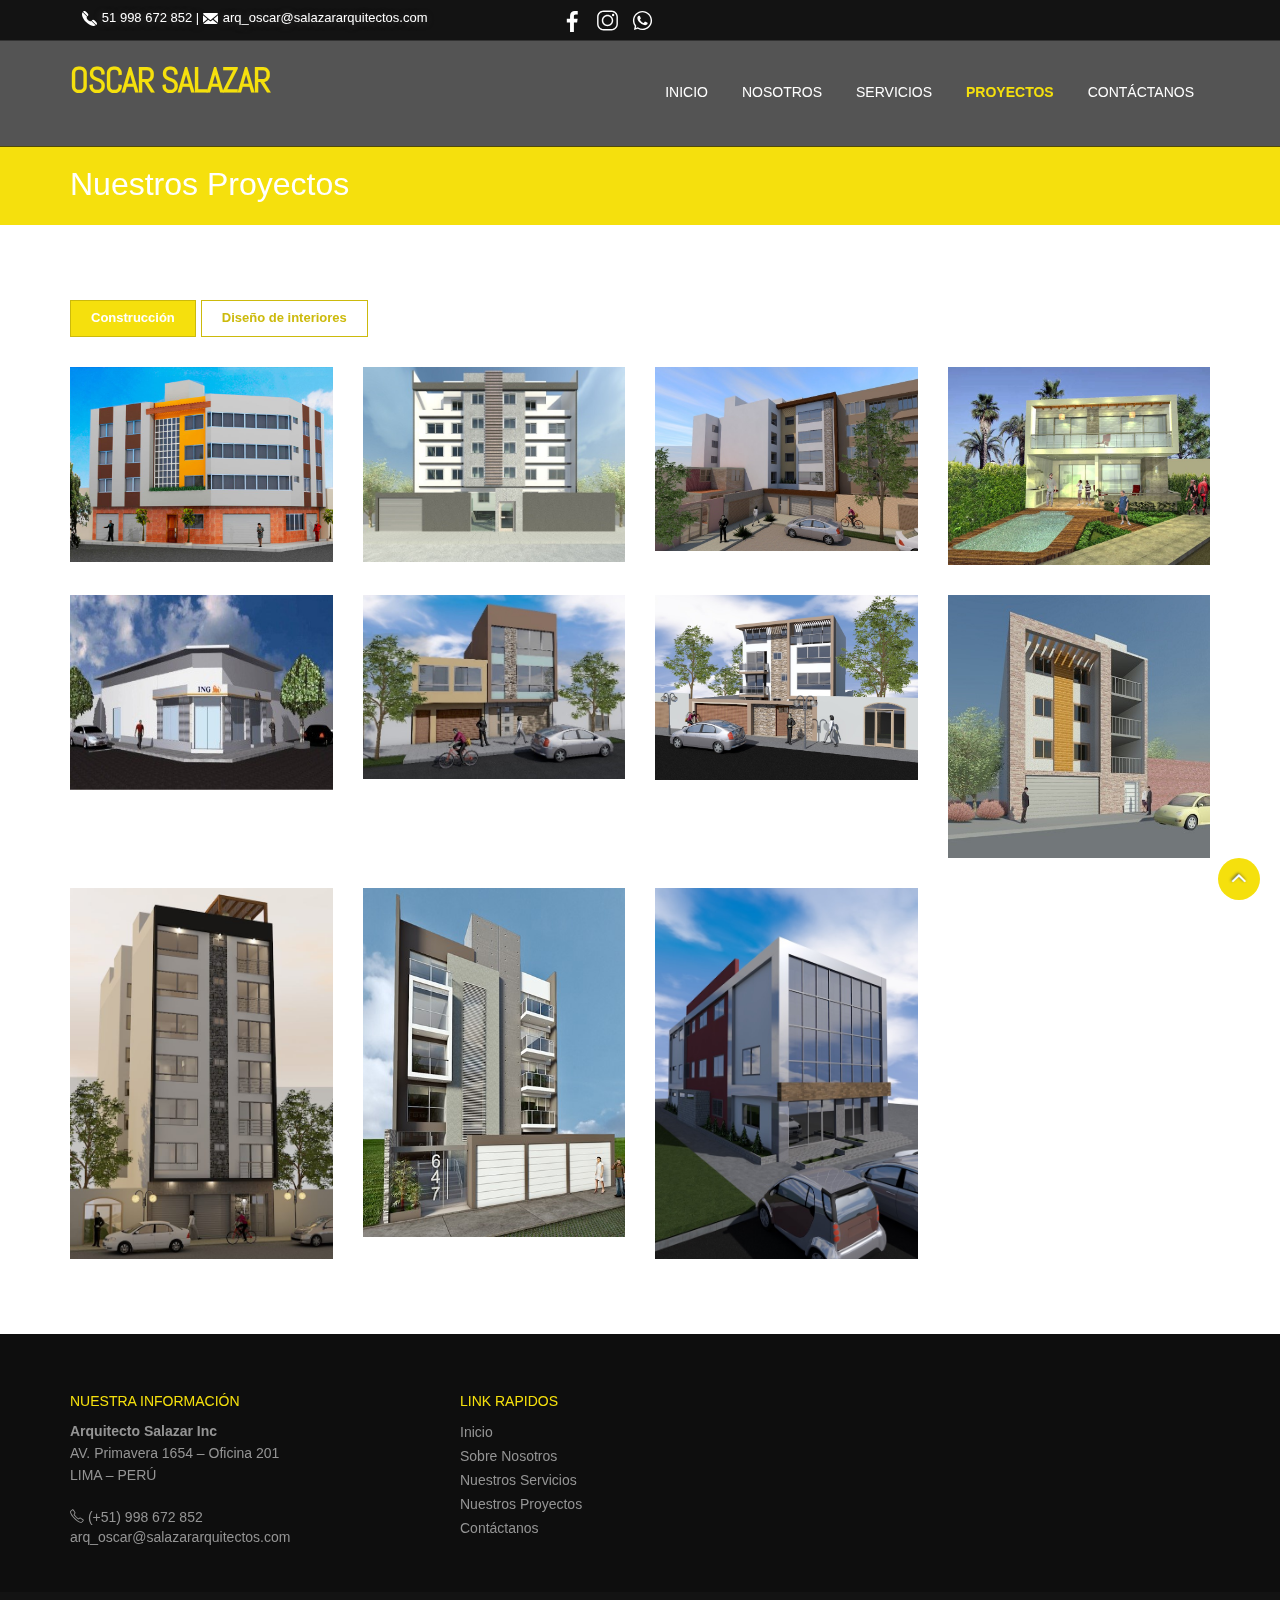
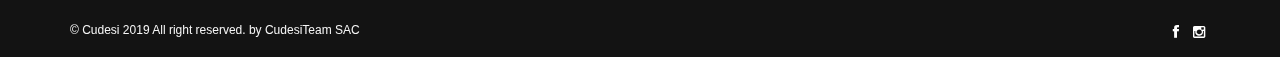
<file: proyectos.html>
<!DOCTYPE html>
<html lang="es">

<head>
	<meta charset="utf-8">
	<title>Oscar Salazar Arquitectos</title>
	<meta name="viewport" content="width=device-width, initial-scale=1.0" />
	<meta name="description" content="" />
	<meta name="author" content="http://webthemez.com" />
	<!-- css -->
	<link href="css/bootstrap.min.css" rel="stylesheet" />
	<link rel="stylesheet" href="simple-line-icons/css/simple-line-icons.css">
	<link href="css/fancybox/jquery.fancybox.css" rel="stylesheet">
	<link href="css/flexslider.css" rel="stylesheet" />
	<link href="js/owl-carousel/owl.carousel.css" rel="stylesheet">
	<link href="css/style.css" rel="stylesheet" />
	<link href="css/styleheader.css" rel="stylesheet" />
	<link href="css/responsividad.css" rel="stylesheet" />

	<!-- LIBRERIAS DE FUENTES GOOGLE URL -->
	<link href="https://fonts.googleapis.com/css?family=Source+Sans+Pro" rel="stylesheet">
	<link href="https://fonts.googleapis.com/css?family=Abel" rel="stylesheet">
	<link href="https://fonts.googleapis.com/css?family=Open+Sans+Condensed:300" rel="stylesheet">

	<link href="https://fonts.googleapis.com/css?family=Abel|Cinzel|Concert+One|Permanent+Marker|Titillium+Web" rel="stylesheet">
	<!-- LIBRERIAS CDN PARA EFECTO SCROLL -->
	<!-- <script src="js/scrollreveal.min.js" type="text/javascript"></script> -->
	<!-- <script src="https://cdnjs.cloudflare.com/ajax/libs/smoothscroll/1.4.8/SmoothScroll.min.js" type="text/javascript"></script> -->
	<script src="https://code.jquery.com/jquery-1.12.4.min.js"></script>
</head>

<body>

	<div id="wrapper" class="home-page">

		<!-- SECCION SUPERIOR DE INFORMACION (CABECERA)-->
		<section class="container-fluid fondomenucudesi">
			<div class="container">
				<div class="row mod">

					<!-- COLUMNA 1 -->
					<div class="col-md-4 col-lg-4 col-xs-4 text-center">
						<span class="datosmenusup">
							<a href="https://api.whatsapp.com/send?phone=51998672852" target="_blank"><span><img src="images/telefonocudesi.svg" alt=""></span>51 998 672 852</a> |
							<a href="mailto:arq_oscar@salazararquitectos.com?subject=Requiero Información
							&body="><span><img src="images/correocudesi.svg" alt=""></span>arq_oscar@salazararquitectos.com</a>
						</span>
					</div>
					<!-- COLUMNA 2 -->
					<div class="col-md-4 col-lg-4 col-xs-4 text-center">

						<div class="espetialclass center">
							<ul id="sociales2" class="">
								<li class="in"><a href="" target="_blank" title="Facebook"></a></li>
								<li><a href="https://www.instagram.com/latinofozinversiones/?hl=es-la" class="instagram" target="_blank" title="Instagram"></a></li>
								<li><a href="https://api.whatsapp.com/send?phone=51998672852" class="whatsapp" target="_blank" title="WhatsApp"></a></li>
								<!-- <li><a href="" class="inbox" target="_blank" title="Inbox Facebook"></a></li> -->
							</ul>
						</div>

					</div>

					<!-- COLUMNA 3 -->
					<div class="col-md-4 col-lg-4 col-xs-4 text-center">
					</div>
				</div>
			</div>
		</section>

		<!-- start header -->
		<header class="sticky-top">
			<div class="navbar navbar-default navbar-static-top">
				<div class="container">
					<div class="navbar-header">
						<button type="button" class="navbar-toggle" data-toggle="collapse" data-target=".navbar-collapse">
							<span class="icon-bar"></span>
							<span class="icon-bar"></span>
							<span class="icon-bar"></span>
						</button>
						<a class="navbar-brand" href="index.html">
							<h2 style="font-size: 35px; font-weight: bold; color: #F5E00D; font-family: 'Abel', sans-serif; position: absolute; top: 0px;">Oscar Salazar</h2>
						</a></div>
					<div class="navbar-collapse collapse ">
						<ul class="nav navbar-nav">
							<li class="mofo"><a href="index.html">Inicio</a></li>
							<li class="mofo"><a href="nosotros.html">Nosotros</a></li>
							<li class="mofo"><a href="servicios.html">Servicios</a></li>
							<li class="active mofo"><a href="proyectos.html">Proyectos</a></li>
							<li class="mofo"><a href="contactanos.html">Contáctanos</a></li>
						</ul>
					</div>
				</div>
			</div>
		</header><!-- end header -->

		<section id="contentsection">
			<div class="container">
				<div class="row">
					<div class="col-lg-12">

					</div>
				</div>
			</div>
		</section>

		<section id="inner-headline">
			<div class="container">
				<div class="row">
					<div class="col-lg-12">
						<h2 class="pageTitle">Nuestros Proyectos</h2>
					</div>
				</div>
			</div>
		</section>
		<section id="content">
			<div class="container">
				<div class="row">
					<div class="col-md-12">
						<div>
							<!-- <h2>Un vistazo a nuestros trabajos</h2> -->
						</div>
						<br>
					</div>
				</div>
				<div class="row">
					<div class="col-lg-12">
						<ul class="portfolio-categ filter">
							<!-- <li class="all"><a href="#">Todos</a></li> -->
							<li class="construccion active"><a href="#" title="">Construcción</a></li>
							<li class="diseñoI"><a href="#" title="">Diseño de interiores</a></li>
							<!--<li class="icon"><a href="#" title="">Remodelación</a></li>-->
						</ul>
						<div class="clearfix">
						</div>
						<div class="row">
							<section id="projects">
								<ul id="thumbs" class="portfolio">

									<li class="item-thumbs co col-lg-3" data-id="id-0" data-type="construccion">
										<a class="hover-wrap fancybox" data-fancybox-group="gallery" title="EDIFICIO MULTIFAMILIAR" href="img/works/1.jpg">
											<span class="overlay-img"></span>
											<span class="overlay-img-thumb"><i class="icon-info-blocks fa fa-eye"></i></span>
										</a>

										<img class="imgone" style="height: 195px;" src="img/works/1.jpg" alt="<ul class='myclassfancy'>
															<li>Proyecto Colina - SURQUILLO</li>
															<li>Edificio Multifamiliar / Comercial, ubicado en el distrito de Surquillo, Conformado por tiendas en el primer piso y viviendas a partir del 2do al 4to piso.
															</li>
															<li>Son 2 departamentos y de 2 dormitorios por piso.</li>
														</ul>">
									</li>

									<li class="item-thumbs co col-lg-3" data-id="id-0" data-type="construccion">
										<a class="hover-wrap fancybox" data-fancybox-group="gallery" title="CONSTRUCCIÓN VIVIENDA MULTIFAMILIAR EN CERCADO DE LIMA" href="img/works/7.jpg">
											<span class="overlay-img"></span>
											<span class="overlay-img-thumb"><i class="icon-info-blocks fa fa-eye"></i></span>
										</a>
										<img class="imgone" style="height: 195px;" src="img/works/7.jpg" alt="<ul class='myclassfancy'>
															<li>Proyecto - Cercado de Lima</li>
															<li>Proyecto Multifamiliar ubicado en Bellavista de 5 pisos, contiene 15  departamentos de 2 y 3 dormitorios. Estacionamiento interior en semisótano.
															</li>
														</ul>">
									</li>

									<li class="item-thumbs co col-lg-3" data-id="id-0" data-type="construccion">
										<a class="hover-wrap fancybox" data-fancybox-group="gallery" title="PROYECTO BELLAVISTA" href="img/works/6.jpg">
											<span class="overlay-img"></span>
											<span class="overlay-img-thumb"><i class="icon-info-blocks fa fa-eye"></i></span>
										</a>
										<img src="img/works/6.jpg" alt="<ul class='myclassfancy'>
											<li>Bellavista – Callao</li>
											<li>Proyecto Multifamiliar ubicado en Bellavista de 5 pisos, contiene 10  departamentos de 2 y 3 dormitorios. Estacionamiento interior, áreas comúnes de terraza.</li>
										</ul>">
									</li>

									<li class="item-thumbs co col-lg-3" data-id="id-0" data-type="construccion">
										<a class="hover-wrap fancybox" data-fancybox-group="gallery" title="VIVIENDA UNIFAMILIAR DE RECREO" href="img/works/3.jpg">
											<span class="overlay-img"></span>
											<span class="overlay-img-thumb"><i class="icon-info-blocks fa fa-eye"></i></span>
										</a>
										<img src="img/works/3.jpg" alt="<ul class='myclassfancy'>
												<li>Proyecto Moravia - BUJAMA</li>
												<li>Proyecto Unifamiliar de Recreación de 151 m2 ubicado en Moravia II, conformado por 1 dormitorio principal y 3 secundarios,
												cocina, sala /comedor, 6 baños, cocina /lavandería,
												servicio, terraza y piscina.
												</li>
											</ul>">
									</li>

									<li class="item-thumbs co col-lg-3" data-id="id-0" data-type="construccion">
										<a class="hover-wrap fancybox" data-fancybox-group="gallery" title="REMODELACION DE OFICINAS" href="img/works/4.jpg">
											<span class="overlay-img"></span>
											<span class="overlay-img-thumb"><i class="icon-info-blocks fa fa-eye"></i></span>
										</a>
										<img class="imgone" style="height: 195px;" src="img/works/4.jpg" alt="<ul class='myclassfancy'>
												<li>ING. Fondos  - PIURA</li>
												<li>Remodelación de Oficinas ING - Piura. Incluye recepción para atención al cliente, salas de reunión y laboratorio de computación y servicios. Esquina Tacna y Callao – Piura.
												</li>
											</ul>">
									</li>

									<li class="item-thumbs co col-lg-3" data-id="id-0" data-type="construccion">
										<a class="hover-wrap fancybox" data-fancybox-group="gallery" title="VIVIENDA MULTIFAMILIAR" href="img/works/8.1.jpg">
											<span class="overlay-img"></span>
											<span class="overlay-img-thumb"><i class="icon-info-blocks fa fa-eye"></i></span>
										</a>
										<img src="img/works/8.1.jpg" alt="<ul class='myclassfancy'>
												<li>Proy en Av. Grau – Huaral</li>
												<li>Vivienda Multifamiliar, área comercial en el primer nivel, contiene 3 departamentos en pisos superiores, y área de terraza común.</li>
											</ul>">
									</li>

									<li class="item-thumbs co col-lg-3" data-id="id-0" data-type="construccion">
										<a class="hover-wrap fancybox" data-fancybox-group="gallery" title="PROY. SAN BORJA" href="img/works/10.jpg">
											<span class="overlay-img"></span>
											<span class="overlay-img-thumb"><i class="icon-info-blocks fa fa-eye"></i></span>
										</a>
										<img src="img/works/10.jpg" alt="<ul class='myclassfancy'></ul>">
									</li>

									<li class="item-thumbs co col-lg-3" data-id="id-0" data-type="construccion">
										<a class="hover-wrap fancybox" data-fancybox-group="gallery" title="EDIFICIO MULTIFAMILIAR" href="img/works/2.jpg">
											<span class="overlay-img"></span>
											<span class="overlay-img-thumb"><i class="icon-info-blocks fa fa-eye"></i></span>
										</a>
										<img src="img/works/2.jpg" alt="<ul class='myclassfancy'>
														<li>Proyecto Mendoza - SALAMANCA</li>
														<li>Edificio Multifamiliar ubicado en el distrito de Salamanca,
														de 4 pisos. Un departamento por piso de 81m², con 3 dormitorios y estacionamientos privados.
														</li>
													</ul>">
									</li>

									<li class="item-thumbs co col-lg-3" data-id="id-0" data-type="construccion">
										<a class="hover-wrap fancybox" data-fancybox-group="gallery" title="PROYECTO SANTA ANITA" href="img/works/11.jpg">
											<span class="overlay-img"></span>
											<span class="overlay-img-thumb"><i class="icon-info-blocks fa fa-eye"></i></span>
										</a>
										<img src="img/works/11.jpg" alt="<ul class='myclassfancy'>
											</ul>">
									</li>

									<li class="item-thumbs co col-lg-3" data-id="id-0" data-type="construccion">
										<a class="hover-wrap fancybox" data-fancybox-group="gallery" title="CONSTRUCCIÓN EDIFICIO MULTIFAMILIAR" href="img/works/5.jpg">
											<span class="overlay-img"></span>
											<span class="overlay-img-thumb"><i class="icon-info-blocks fa fa-eye"></i></span>
										</a>
										<img src="img/works/5.jpg" alt="<ul class='myclassfancy'>
												<li>Proyecto Higuereta  - SURCO</li>
												<li>Proyecto Multifamiliar en Surco, contiene 8 departamentos de 3 dormitorios.</li>
												<li>Ubicado en la Av. Higuereta.</li>
											</ul>">
									</li>


									<li class="item-thumbs co col-lg-3" data-id="id-0" data-type="construccion">
										<a class="hover-wrap fancybox" data-fancybox-group="gallery" title="PROY. RESTAURANTE COSITAS RICAS" href="img/works/9.jpg">
											<span class="overlay-img"></span>
											<span class="overlay-img-thumb"><i class="icon-info-blocks fa fa-eye"></i></span>
										</a>
										<img src="img/works/9.jpg" alt="<ul class='myclassfancy'></ul>">
									</li>

									<!-- OTRA CATEGORIA -->


									<li class="item-thumbs di col-lg-3 diseñoI" data-id="id-0" data-type="diseñoI">
										<a class="hover-wrap fancybox" data-fancybox-group="diseño" title="DISEÑO DE AUDITORIO D'GALLIA 2" href="img/DI/4.jpg">
											<span class="overlay-img"></span>
											<span class="overlay-img-thumb"><i class="icon-info-blocks fa fa-eye"></i></span>
										</a>
										<img src="img/DI/4.jpg" alt="<ul class='myclassfancy'></ul>">
									</li>

									<li class="item-thumbs di col-lg-3 diseñoI" data-id="id-0" data-type="diseñoI">
										<a class="hover-wrap fancybox" data-fancybox-group="gallery" title="VIVIENDA MULTIFAMILIAR" href="img/works/8.2.jpg">
											<span class="overlay-img"></span>
											<span class="overlay-img-thumb"><i class="icon-info-blocks fa fa-eye"></i></span>
										</a>
										<img src="img/works/8.2.jpg" alt="<ul class='myclassfancy'>
											<li>Proy en Av. Grau – Huaral</li>
											<li>Vivienda Multifamiliar, área comercial en el primer nivel, contiene 3 departamentos en pisos superiores, y área de terraza común.</li>
										</ul>">
									</li>



									<li class="item-thumbs di col-lg-3 diseñoI" data-id="id-0" data-type="diseñoI">
										<a class="hover-wrap fancybox" data-fancybox-group="diseño" title="DISEÑO DE AUDITORIO D'GALLIA" href="img/DI/1.jpg">
											<span class="overlay-img"></span>
											<span class="overlay-img-thumb"><i class="icon-info-blocks fa fa-eye"></i></span>
										</a>
										<img src="img/DI/1.jpg" alt="<ul class='myclassfancy'></ul>">
									</li>


									<li class="item-thumbs di col-lg-3 diseñoI" data-id="id-0" data-type="diseñoI">
										<a class="hover-wrap fancybox" data-fancybox-group="diseño" title="DISEÑO DE COCINA EN BELLAVISTA 3" href="img/DI/7.jpg">
											<span class="overlay-img"></span>
											<span class="overlay-img-thumb"><i class="icon-info-blocks fa fa-eye"></i></span>
										</a>
										<img src="img/DI/7.jpg" alt="<ul class='myclassfancy'></ul>">
									</li>

									<li class="item-thumbs di col-lg-3 diseñoI" data-id="id-0" data-type="diseñoI">
										<a class="hover-wrap fancybox" data-fancybox-group="diseño" title="DISEÑO DE COCINA EN BELLAVISTA 4" href="img/DI/9.jpg">
											<span class="overlay-img"></span>
											<span class="overlay-img-thumb"><i class="icon-info-blocks fa fa-eye"></i></span>
										</a>
										<img class="imgone" style="height: 160px;" src="img/DI/9.jpg" alt="<ul class='myclassfancy'></ul>">
									</li>

									<li class="item-thumbs di col-lg-3 diseñoI" data-id="id-0" data-type="diseñoI">
										<a class="hover-wrap fancybox" data-fancybox-group="diseño" title="DISEÑO DE TERRAZA 1" href="img/DI/10.jpg">
											<span class="overlay-img"></span>
											<span class="overlay-img-thumb"><i class="icon-info-blocks fa fa-eye"></i></span>
										</a>
										<img src="img/DI/10.jpg" alt="<ul class='myclassfancy'></ul>">
									</li>


									<li class="item-thumbs di col-lg-3 diseñoI" data-id="id-0" data-type="diseñoI">
										<a class="hover-wrap fancybox" data-fancybox-group="diseño" title="DISEÑO DE CONSULTORIO ODONTOLÓGICO" href="img/DI/14v2.jpg">
											<span class="overlay-img"></span>
											<span class="overlay-img-thumb"><i class="icon-info-blocks fa fa-eye"></i></span>
										</a>
										<img src="img/DI/14v2.jpg" alt="<ul class='myclassfancy'></ul>">
									</li>

									<li class="item-thumbs di col-lg-3 diseñoI" data-id="id-0" data-type="diseñoI">
										<a class="hover-wrap fancybox" data-fancybox-group="diseño" title="DISEÑO DE CONSULTORIO ODONTOLÓGICO 2" href="img/DI/12v2.jpg">
											<span class="overlay-img"></span>
											<span class="overlay-img-thumb"><i class="icon-info-blocks fa fa-eye"></i></span>
										</a>
										<img src="img/DI/12v2.jpg" alt="<ul class='myclassfancy'></ul>">
									</li>

									<li class="item-thumbs di col-lg-3 diseñoI" data-id="id-0" data-type="diseñoI">
										<a class="hover-wrap fancybox" data-fancybox-group="diseño" title="PROYECTO SANTA ANITA - OFICINA" href="img/DI/19.jpg">
											<span class="overlay-img"></span>
											<span class="overlay-img-thumb"><i class="icon-info-blocks fa fa-eye"></i></span>
										</a>
										<img src="img/DI/19.jpg" alt="<ul class='myclassfancy'></ul>">
									</li>


									<li class="item-thumbs di col-lg-3 diseñoI" data-id="id-0" data-type="diseñoI">
										<a class="hover-wrap fancybox" data-fancybox-group="diseño" title="DISEÑO DE TERRAZA 4" href="img/DI/15.jpg">
											<span class="overlay-img"></span>
											<span class="overlay-img-thumb"><i class="icon-info-blocks fa fa-eye"></i></span>
										</a>
										<img class="imgone" style="height: 150px;" src="img/DI/15.jpg" alt="<ul class='myclassfancy'></ul>">
									</li>

									<li class="item-thumbs di col-lg-3 diseñoI" data-id="id-0" data-type="diseñoI">
										<a class="hover-wrap fancybox" data-fancybox-group="diseño" title="PROY. COSITAS RICAS - BAÑO VARONES" href="img/DI/16.jpg">
											<span class="overlay-img"></span>
											<span class="overlay-img-thumb"><i class="icon-info-blocks fa fa-eye"></i></span>
										</a>
										<img src="img/DI/16.jpg" alt="<ul class='myclassfancy'></ul>">
									</li>

									<li class="item-thumbs di col-lg-3 diseñoI" data-id="id-0" data-type="diseñoI">
										<a class="hover-wrap fancybox" data-fancybox-group="diseño" title="PROY. COSITAS RICAS -RESTAURANTE" href="img/DI/17.jpg">
											<span class="overlay-img"></span>
											<span class="overlay-img-thumb"><i class="icon-info-blocks fa fa-eye"></i></span>
										</a>
										<img src="img/DI/17.jpg" alt="<ul class='myclassfancy'></ul>">
									</li>

									<li class="item-thumbs di col-lg-3 diseñoI" data-id="id-0" data-type="diseñoI">
										<a class="hover-wrap fancybox" data-fancybox-group="diseño" title="PROY. SAN BORJA - COCINA" href="img/DI/18.jpg">
											<span class="overlay-img"></span>
											<span class="overlay-img-thumb"><i class="icon-info-blocks fa fa-eye"></i></span>
										</a>
										<img src="img/DI/18.jpg" alt="<ul class='myclassfancy'></ul>">
									</li>

									<li class="item-thumbs di col-lg-3 diseñoI" data-id="id-0" data-type="diseñoI">
										<a class="hover-wrap fancybox" data-fancybox-group="diseño" title="COCINA DISEÑO HUARAL 1" href="img/DI/2.jpg">
											<span class="overlay-img"></span>
											<span class="overlay-img-thumb"><i class="icon-info-blocks fa fa-eye"></i></span>
										</a>
										<img src="img/DI/2.jpg" alt="<ul class='myclassfancy'></ul>">
									</li>


									<li class="item-thumbs di col-lg-3 diseñoI" data-id="id-0" data-type="diseñoI">
										<a class="hover-wrap fancybox" data-fancybox-group="diseño" title="PROYECTO TRINIDAD - PLANTA TÍPICA 2" href="img/DI/20.jpg">
											<span class="overlay-img"></span>
											<span class="overlay-img-thumb"><i class="icon-info-blocks fa fa-eye"></i></span>
										</a>
										<img src="img/DI/20.jpg" alt="<ul class='myclassfancy'></ul>">
									</li>


									<li class="item-thumbs di col-lg-3 diseñoI" data-id="id-0" data-type="diseñoI">
										<a class="hover-wrap fancybox" data-fancybox-group="diseño" title="PROYECTO TRINIDAD - PLANTA TÍPICA" href="img/DI/21.jpg">
											<span class="overlay-img"></span>
											<span class="overlay-img-thumb"><i class="icon-info-blocks fa fa-eye"></i></span>
										</a>
										<img src="img/DI/21.jpg" alt="<ul class='myclassfancy'></ul>">
									</li>


								</ul>
							</section>
						</div>
					</div>
				</div>
			</div>
		</section>
		<!-- SECCION PIE DE PAGINA -->
		<footer>
			<div class="container ultimo">
				<div class="row">
					<div class="col-lg-4 col-md-4 col-xs-12">
						<div class="widget">
							<h5 class="widgetheading">NUESTRA INFORMACIÓN</h5>
							<address>
								<strong>Arquitecto Salazar Inc</strong><br>
								AV. Primavera 1654 – Oficina 201 <br> LIMA – PERÚ
							</address>
							<p>
								<i class="icon-phone"></i> (+51) 998 672 852 <br>
								<i class="icon-envelope-alt"></i> arq_oscar@salazararquitectos.com
							</p>
						</div>
					</div>
					<div class="col-lg-4 col-md-4 col-xs-12">
						<div class="widget">
							<h5 class="widgetheading">LINK RAPIDOS</h5>
							<ul class="link-list">
								<li><a href="index.html">Inicio</a></li>
								<li><a href="nosotros.html">Sobre Nosotros</a></li>
								<li><a href="servicios.html">Nuestros Servicios</a></li>
								<li><a href="proyectos.html">Nuestros Proyectos</a></li>
								<li><a href="contactanos.html">Contáctanos</a></li>
							</ul>
						</div>
					</div>
					<!--	<div class="col-lg-4 col-md-4 col-xs-12">
						<div class="widget">
							<h5 class="widgetheading">NUEVAS NOTICIAS</h5>
							<ul class="link-list">
								<li><a href="#">Apertura de las actividades del sistema de informacion.</a></li>
								<li><a href="#">Arquitectos Salazar promoviendo la calidad civil</a></li>
								<li><a href="#">Catalogos y proyectos recientes</a></li>
							</ul>
						</div>
					</div>-->
				</div>
			</div>
			<div id="sub-footer">
				<div class="container">
					<div class="row">
						<div class="col-lg-6">
							<div class="copyright">
								<p>
									<span>&copy; Cudesi 2019 All right reserved. </span> <a href="" target="_blank"></a> by CudesiTeam SAC
								</p>
							</div>
						</div>
						<div class="col-lg-6">
							<ul class="social-network">
								<li><a href="https://www.facebook.com/latinofozinversionessac" target="_blank" title="Facebook"><i class="fa fa-facebook"></i></a></li>
								<li><a href="https://www.instagram.com/latinofozinversiones/?hl=es-la" target="_blank" title="Instagram"><i class="fa fa-instagram"></i></a></li>
								<!-- <li><a href="#" data-placement="top" title="Twitter"><i class="fa fa-twitter"></i></a></li> -->
								<!--<li><a href="#" data-placement="top" title="Linkedin"><i class="fa fa-linkedin"></i></a></li>-->
								<!-- <li><a href="#" data-placement="top" title="Pinterest"><i class="fa fa-pinterest"></i></a></li>
            <li><a href="#" data-placement="top" title="Google plus"><i class="fa fa-google-plus"></i></a></li> -->
							</ul>
						</div>
					</div>
				</div>
			</div>
		</footer>
	</div>
	<a href="#" class="scrollup"><i class="fa fa-angle-up active"></i></a>
	<!-- javascript
    ================================================== -->
	<!-- Placed at the end of the document so the pages load faster -->
	<script src="js/jquery.js"></script>
	<script src="js/jquery.easing.1.3.js"></script>
	<script src="js/bootstrap.min.js"></script>
	<script src="js/jquery.fancybox.pack.js"></script>
	<script src="js/jquery.fancybox-media.js"></script>
	<script src="js/portfolio/jquery.quicksand.js"></script>
	<script src="js/portfolio/setting.js"></script>
	<script src="js/jquery.flexslider.js"></script>
	<script src="js/animate.js"></script>
	<script src="js/owl-carousel/owl.carousel.js"></script>
	<script src="js/custom.js"></script>

</body>

</html>
</file>
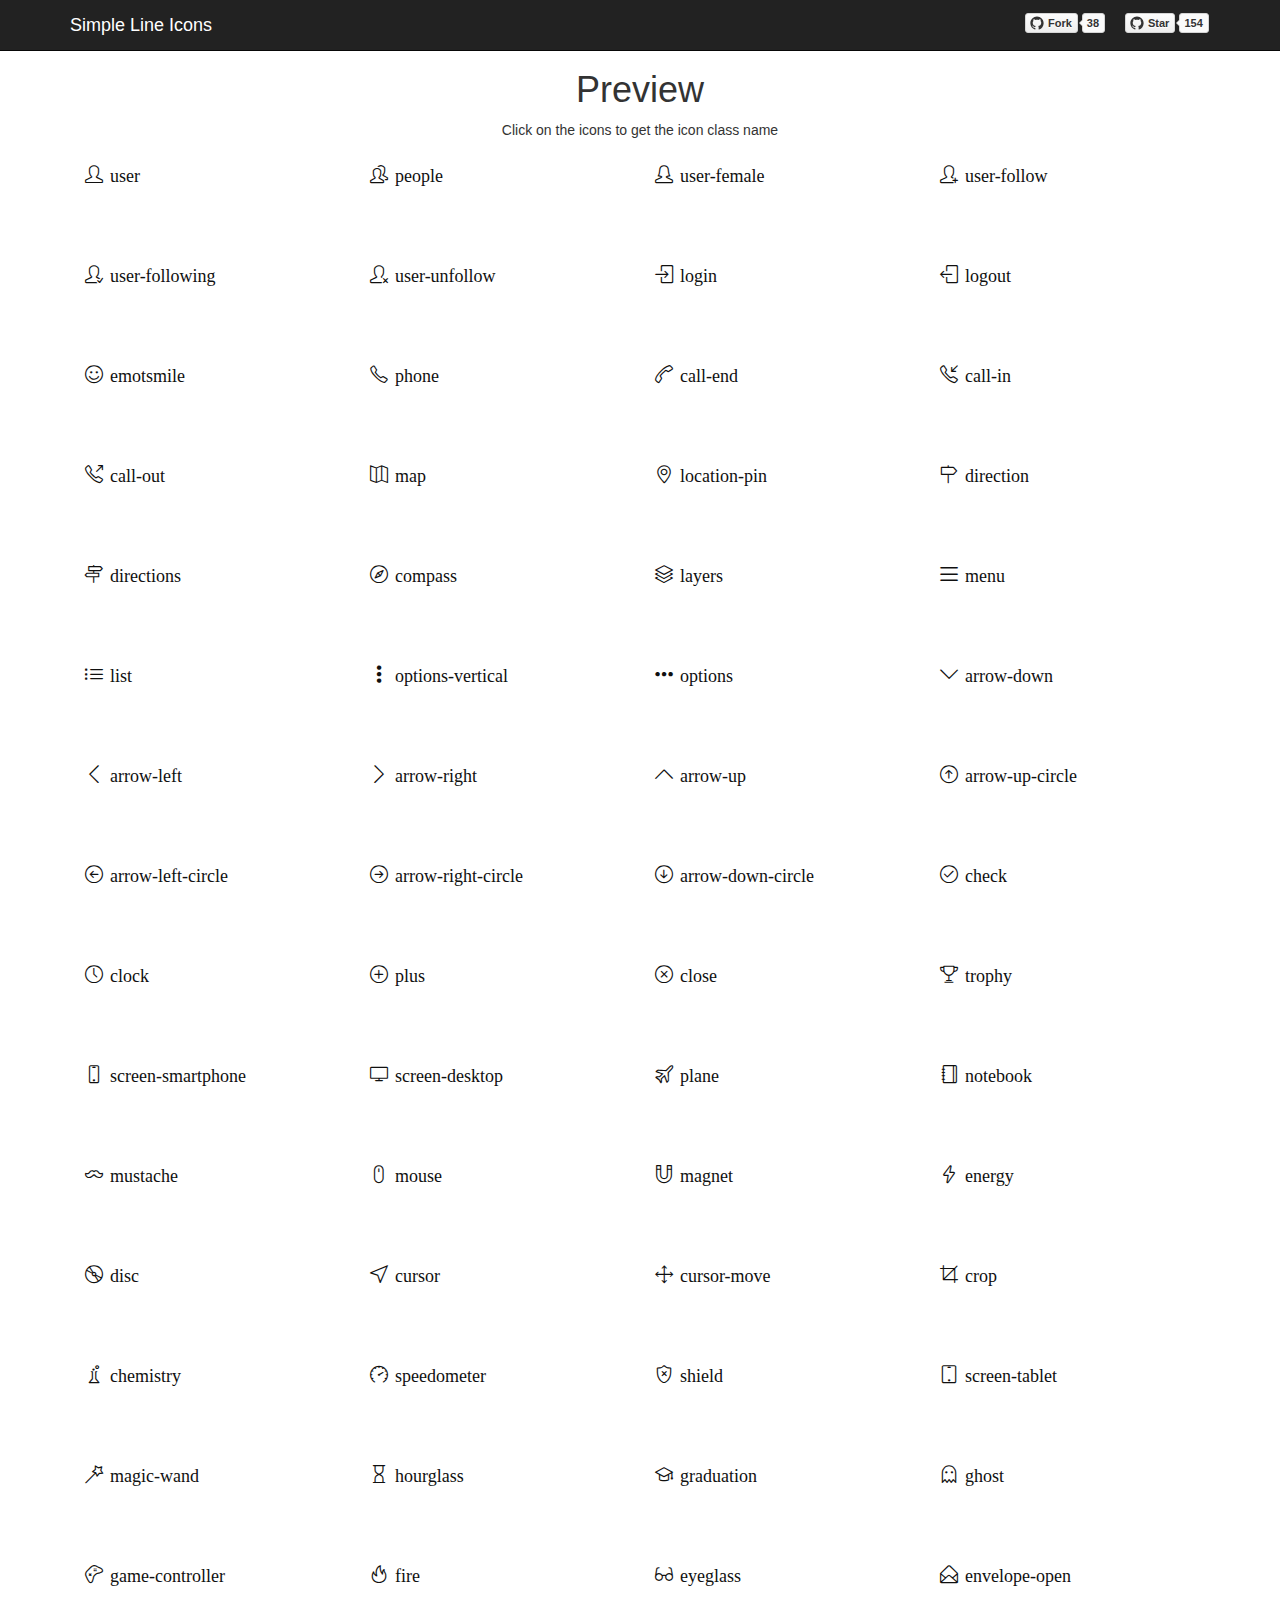
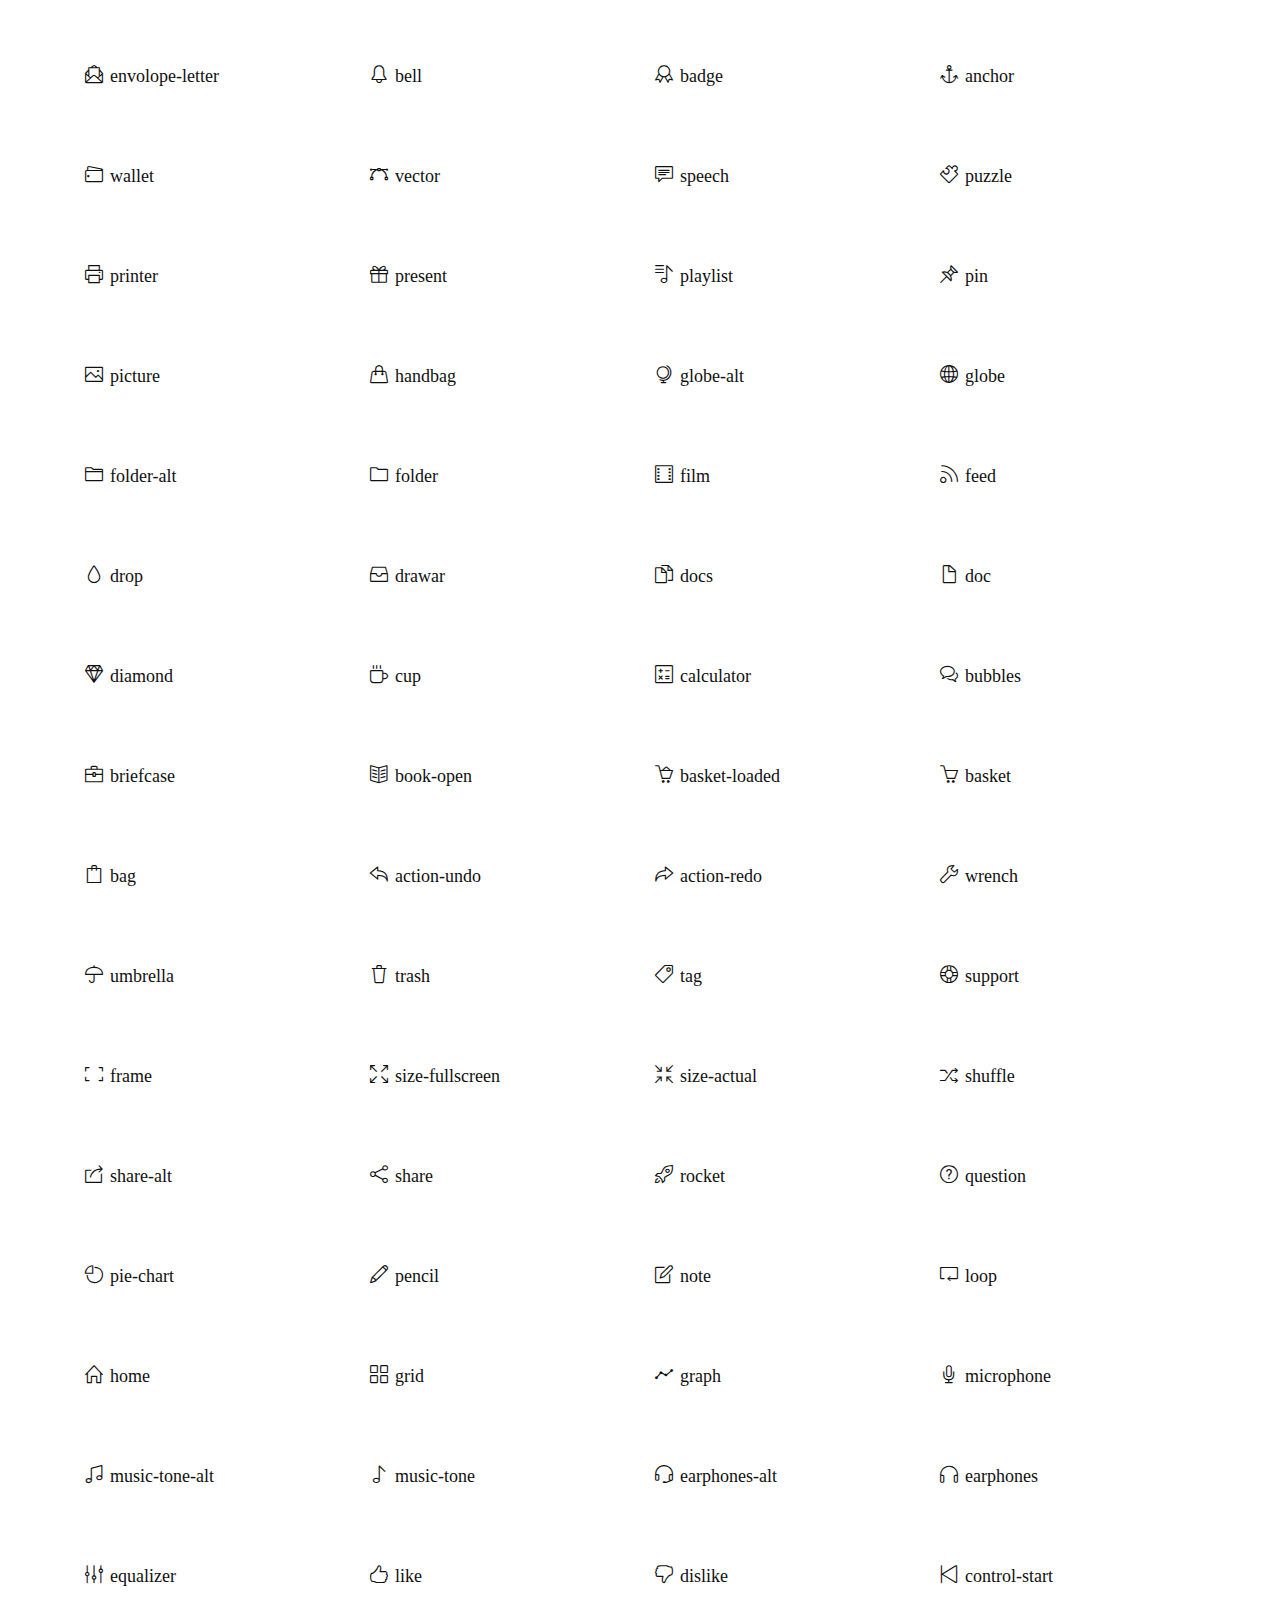
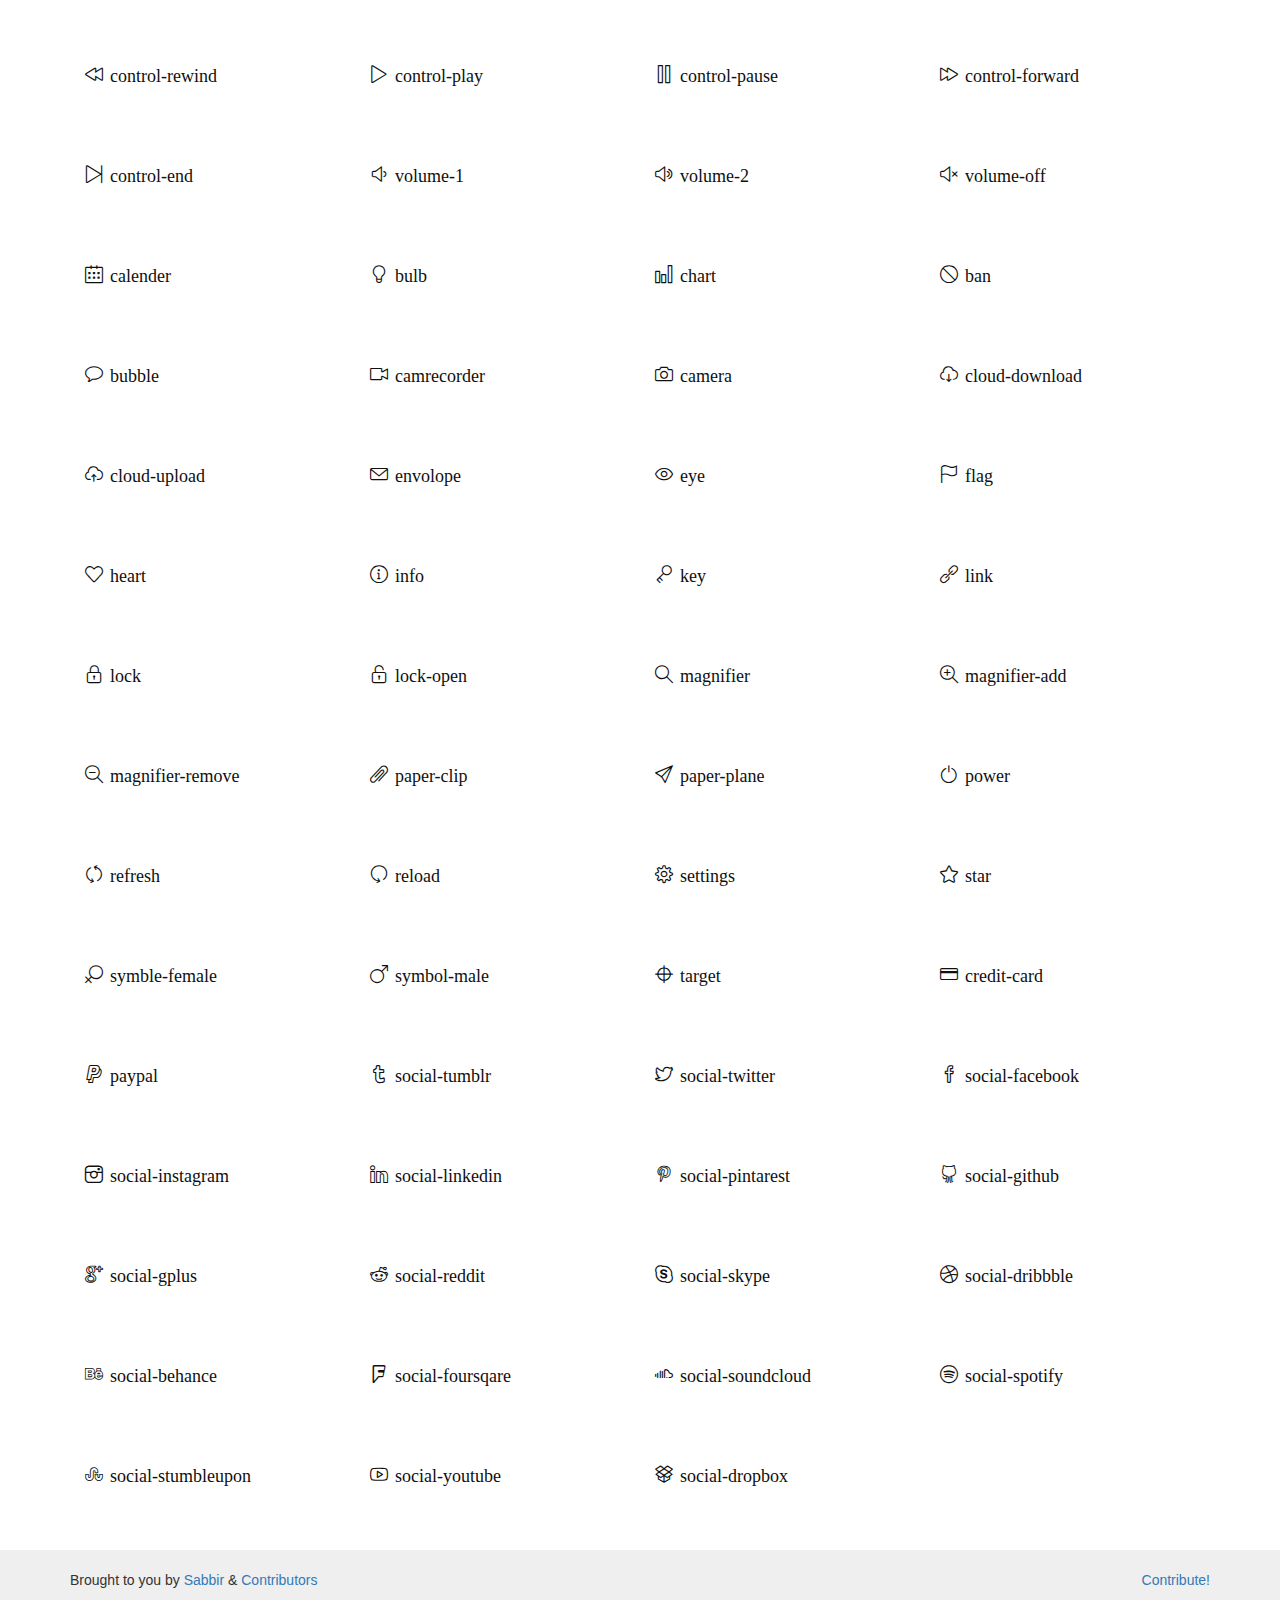
<file: simple-line-icons/Simple Line Icons.html>
<!-- saved from url=(0045)http://thesabbir.github.io/simple-line-icons/ -->
<html><head><meta http-equiv="Content-Type" content="text/html; charset=UTF-8">
    <meta charset="utf-8">
    <meta http-equiv="X-UA-Compatible" content="IE=edge,chrome=1">
    <meta name="description" content="Simple line icons">
    <meta name="keywords" content="simple, line, icons, icon pack, web icon">
    <meta name="viewport" content="width=device-width, initial-scale=1">
    <link rel="stylesheet" href="./Simple Line Icons_files/simple-line-icons.css">
    <link rel="stylesheet" href="./Simple Line Icons_files/bootstrap.css">
    <link rel="stylesheet" href="./Simple Line Icons_files/style.css">
    <title>Simple Line Icons</title>
<style type="text/css"></style></head>
<body>

<nav class="navbar navbar-inverse navbar-fixed-top">
    <div class="container">
        <div class="navbar-header">
            <button type="button" class="navbar-toggle collapsed" data-toggle="collapse" data-target="#bs-navbar-collapse">
                <span class="sr-only">Toggle navigation</span>
                <span class="icon-bar"></span>
                <span class="icon-bar"></span>
                <span class="icon-bar"></span>
            </button>
            <a class="navbar-brand" href="https://github.com/thesabbir/simple-line-icons">Simple Line Icons</a>
        </div>

        <div class="collapse navbar-collapse" id="bs-navbar-collapse">
            <ul class="nav navbar-nav navbar-right">
                <li><iframe src="./Simple Line Icons_files/github-btn.html" frameborder="0" scrolling="0" width="100px" height="20px"></iframe></li>
                <li><iframe src="./Simple Line Icons_files/github-btn(1).html" frameborder="0" scrolling="0" width="100px" height="20px"></iframe></li>
            </ul>
        </div>
    </div>
</nav>

<div class="container mt">
    <h1 class="text-center">Preview</h1>
    <p class="text-center">Click on the icons to get the icon class name</p>
    <div class="icon-preview-box col-xs-6 col-md-3 col-lg-3">
                <div class="preview">
                <a href="http://thesabbir.github.io/simple-line-icons/#" class="show-code" title="click to show css class name"><i class="icon-user icons"></i><span class="name">user</span> <code class="code-preview" style="display: none;">.icon-user</code></a>
                </div>
            </div><div class="icon-preview-box col-xs-6 col-md-3 col-lg-3">
                <div class="preview">
                <a href="http://thesabbir.github.io/simple-line-icons/#" class="show-code" title="click to show css class name"><i class="icon-people icons"></i><span class="name">people</span> <code class="code-preview" style="display: none;">.icon-people</code></a>
                </div>
            </div><div class="icon-preview-box col-xs-6 col-md-3 col-lg-3">
                <div class="preview">
                <a href="http://thesabbir.github.io/simple-line-icons/#" class="show-code" title="click to show css class name"><i class="icon-user-female icons"></i><span class="name">user-female</span> <code class="code-preview" style="display: none;">.icon-user-female</code></a>
                </div>
            </div><div class="icon-preview-box col-xs-6 col-md-3 col-lg-3">
                <div class="preview">
                <a href="http://thesabbir.github.io/simple-line-icons/#" class="show-code" title="click to show css class name"><i class="icon-user-follow icons"></i><span class="name">user-follow</span> <code class="code-preview" style="display: none;">.icon-user-follow</code></a>
                </div>
            </div><div class="icon-preview-box col-xs-6 col-md-3 col-lg-3">
                <div class="preview">
                <a href="http://thesabbir.github.io/simple-line-icons/#" class="show-code" title="click to show css class name"><i class="icon-user-following icons"></i><span class="name">user-following</span> <code class="code-preview" style="display: none;">.icon-user-following</code></a>
                </div>
            </div><div class="icon-preview-box col-xs-6 col-md-3 col-lg-3">
                <div class="preview">
                <a href="http://thesabbir.github.io/simple-line-icons/#" class="show-code" title="click to show css class name"><i class="icon-user-unfollow icons"></i><span class="name">user-unfollow</span> <code class="code-preview" style="display: none;">.icon-user-unfollow</code></a>
                </div>
            </div><div class="icon-preview-box col-xs-6 col-md-3 col-lg-3">
                <div class="preview">
                <a href="http://thesabbir.github.io/simple-line-icons/#" class="show-code" title="click to show css class name"><i class="icon-login icons"></i><span class="name">login</span> <code class="code-preview" style="display: none;">.icon-login</code></a>
                </div>
            </div><div class="icon-preview-box col-xs-6 col-md-3 col-lg-3">
                <div class="preview">
                <a href="http://thesabbir.github.io/simple-line-icons/#" class="show-code" title="click to show css class name"><i class="icon-logout icons"></i><span class="name">logout</span> <code class="code-preview" style="display: none;">.icon-logout</code></a>
                </div>
            </div><div class="icon-preview-box col-xs-6 col-md-3 col-lg-3">
                <div class="preview">
                <a href="http://thesabbir.github.io/simple-line-icons/#" class="show-code" title="click to show css class name"><i class="icon-emotsmile icons"></i><span class="name">emotsmile</span> <code class="code-preview" style="display: none;">.icon-emotsmile</code></a>
                </div>
            </div><div class="icon-preview-box col-xs-6 col-md-3 col-lg-3">
                <div class="preview">
                <a href="http://thesabbir.github.io/simple-line-icons/#" class="show-code" title="click to show css class name"><i class="icon-phone icons"></i><span class="name">phone</span> <code class="code-preview" style="display: none;">.icon-phone</code></a>
                </div>
            </div><div class="icon-preview-box col-xs-6 col-md-3 col-lg-3">
                <div class="preview">
                <a href="http://thesabbir.github.io/simple-line-icons/#" class="show-code" title="click to show css class name"><i class="icon-call-end icons"></i><span class="name">call-end</span> <code class="code-preview" style="display: none;">.icon-call-end</code></a>
                </div>
            </div><div class="icon-preview-box col-xs-6 col-md-3 col-lg-3">
                <div class="preview">
                <a href="http://thesabbir.github.io/simple-line-icons/#" class="show-code" title="click to show css class name"><i class="icon-call-in icons"></i><span class="name">call-in</span> <code class="code-preview" style="display: none;">.icon-call-in</code></a>
                </div>
            </div><div class="icon-preview-box col-xs-6 col-md-3 col-lg-3">
                <div class="preview">
                <a href="http://thesabbir.github.io/simple-line-icons/#" class="show-code" title="click to show css class name"><i class="icon-call-out icons"></i><span class="name">call-out</span> <code class="code-preview" style="display: none;">.icon-call-out</code></a>
                </div>
            </div><div class="icon-preview-box col-xs-6 col-md-3 col-lg-3">
                <div class="preview">
                <a href="http://thesabbir.github.io/simple-line-icons/#" class="show-code" title="click to show css class name"><i class="icon-map icons"></i><span class="name">map</span> <code class="code-preview" style="display: none;">.icon-map</code></a>
                </div>
            </div><div class="icon-preview-box col-xs-6 col-md-3 col-lg-3">
                <div class="preview">
                <a href="http://thesabbir.github.io/simple-line-icons/#" class="show-code" title="click to show css class name"><i class="icon-location-pin icons"></i><span class="name">location-pin</span> <code class="code-preview" style="display: none;">.icon-location-pin</code></a>
                </div>
            </div><div class="icon-preview-box col-xs-6 col-md-3 col-lg-3">
                <div class="preview">
                <a href="http://thesabbir.github.io/simple-line-icons/#" class="show-code" title="click to show css class name"><i class="icon-direction icons"></i><span class="name">direction</span> <code class="code-preview" style="display: none;">.icon-direction</code></a>
                </div>
            </div><div class="icon-preview-box col-xs-6 col-md-3 col-lg-3">
                <div class="preview">
                <a href="http://thesabbir.github.io/simple-line-icons/#" class="show-code" title="click to show css class name"><i class="icon-directions icons"></i><span class="name">directions</span> <code class="code-preview" style="display: none;">.icon-directions</code></a>
                </div>
            </div><div class="icon-preview-box col-xs-6 col-md-3 col-lg-3">
                <div class="preview">
                <a href="http://thesabbir.github.io/simple-line-icons/#" class="show-code" title="click to show css class name"><i class="icon-compass icons"></i><span class="name">compass</span> <code class="code-preview" style="display: none;">.icon-compass</code></a>
                </div>
            </div><div class="icon-preview-box col-xs-6 col-md-3 col-lg-3">
                <div class="preview">
                <a href="http://thesabbir.github.io/simple-line-icons/#" class="show-code" title="click to show css class name"><i class="icon-layers icons"></i><span class="name">layers</span> <code class="code-preview" style="display: none;">.icon-layers</code></a>
                </div>
            </div><div class="icon-preview-box col-xs-6 col-md-3 col-lg-3">
                <div class="preview">
                <a href="http://thesabbir.github.io/simple-line-icons/#" class="show-code" title="click to show css class name"><i class="icon-menu icons"></i><span class="name">menu</span> <code class="code-preview" style="display: none;">.icon-menu</code></a>
                </div>
            </div><div class="icon-preview-box col-xs-6 col-md-3 col-lg-3">
                <div class="preview">
                <a href="http://thesabbir.github.io/simple-line-icons/#" class="show-code" title="click to show css class name"><i class="icon-list icons"></i><span class="name">list</span> <code class="code-preview" style="display: none;">.icon-list</code></a>
                </div>
            </div><div class="icon-preview-box col-xs-6 col-md-3 col-lg-3">
                <div class="preview">
                <a href="http://thesabbir.github.io/simple-line-icons/#" class="show-code" title="click to show css class name"><i class="icon-options-vertical icons"></i><span class="name">options-vertical</span> <code class="code-preview" style="display: none;">.icon-options-vertical</code></a>
                </div>
            </div><div class="icon-preview-box col-xs-6 col-md-3 col-lg-3">
                <div class="preview">
                <a href="http://thesabbir.github.io/simple-line-icons/#" class="show-code" title="click to show css class name"><i class="icon-options icons"></i><span class="name">options</span> <code class="code-preview" style="display: none;">.icon-options</code></a>
                </div>
            </div><div class="icon-preview-box col-xs-6 col-md-3 col-lg-3">
                <div class="preview">
                <a href="http://thesabbir.github.io/simple-line-icons/#" class="show-code" title="click to show css class name"><i class="icon-arrow-down icons"></i><span class="name">arrow-down</span> <code class="code-preview" style="display: none;">.icon-arrow-down</code></a>
                </div>
            </div><div class="icon-preview-box col-xs-6 col-md-3 col-lg-3">
                <div class="preview">
                <a href="http://thesabbir.github.io/simple-line-icons/#" class="show-code" title="click to show css class name"><i class="icon-arrow-left icons"></i><span class="name">arrow-left</span> <code class="code-preview" style="display: none;">.icon-arrow-left</code></a>
                </div>
            </div><div class="icon-preview-box col-xs-6 col-md-3 col-lg-3">
                <div class="preview">
                <a href="http://thesabbir.github.io/simple-line-icons/#" class="show-code" title="click to show css class name"><i class="icon-arrow-right icons"></i><span class="name">arrow-right</span> <code class="code-preview" style="display: none;">.icon-arrow-right</code></a>
                </div>
            </div><div class="icon-preview-box col-xs-6 col-md-3 col-lg-3">
                <div class="preview">
                <a href="http://thesabbir.github.io/simple-line-icons/#" class="show-code" title="click to show css class name"><i class="icon-arrow-up icons"></i><span class="name">arrow-up</span> <code class="code-preview" style="display: none;">.icon-arrow-up</code></a>
                </div>
            </div><div class="icon-preview-box col-xs-6 col-md-3 col-lg-3">
                <div class="preview">
                <a href="http://thesabbir.github.io/simple-line-icons/#" class="show-code" title="click to show css class name"><i class="icon-arrow-up-circle icons"></i><span class="name">arrow-up-circle</span> <code class="code-preview" style="display: none;">.icon-arrow-up-circle</code></a>
                </div>
            </div><div class="icon-preview-box col-xs-6 col-md-3 col-lg-3">
                <div class="preview">
                <a href="http://thesabbir.github.io/simple-line-icons/#" class="show-code" title="click to show css class name"><i class="icon-arrow-left-circle icons"></i><span class="name">arrow-left-circle</span> <code class="code-preview" style="display: none;">.icon-arrow-left-circle</code></a>
                </div>
            </div><div class="icon-preview-box col-xs-6 col-md-3 col-lg-3">
                <div class="preview">
                <a href="http://thesabbir.github.io/simple-line-icons/#" class="show-code" title="click to show css class name"><i class="icon-arrow-right-circle icons"></i><span class="name">arrow-right-circle</span> <code class="code-preview" style="display: none;">.icon-arrow-right-circle</code></a>
                </div>
            </div><div class="icon-preview-box col-xs-6 col-md-3 col-lg-3">
                <div class="preview">
                <a href="http://thesabbir.github.io/simple-line-icons/#" class="show-code" title="click to show css class name"><i class="icon-arrow-down-circle icons"></i><span class="name">arrow-down-circle</span> <code class="code-preview" style="display: none;">.icon-arrow-down-circle</code></a>
                </div>
            </div><div class="icon-preview-box col-xs-6 col-md-3 col-lg-3">
                <div class="preview">
                <a href="http://thesabbir.github.io/simple-line-icons/#" class="show-code" title="click to show css class name"><i class="icon-check icons"></i><span class="name">check</span> <code class="code-preview" style="display: none;">.icon-check</code></a>
                </div>
            </div><div class="icon-preview-box col-xs-6 col-md-3 col-lg-3">
                <div class="preview">
                <a href="http://thesabbir.github.io/simple-line-icons/#" class="show-code" title="click to show css class name"><i class="icon-clock icons"></i><span class="name">clock</span> <code class="code-preview" style="display: none;">.icon-clock</code></a>
                </div>
            </div><div class="icon-preview-box col-xs-6 col-md-3 col-lg-3">
                <div class="preview">
                <a href="http://thesabbir.github.io/simple-line-icons/#" class="show-code" title="click to show css class name"><i class="icon-plus icons"></i><span class="name">plus</span> <code class="code-preview" style="display: none;">.icon-plus</code></a>
                </div>
            </div><div class="icon-preview-box col-xs-6 col-md-3 col-lg-3">
                <div class="preview">
                <a href="http://thesabbir.github.io/simple-line-icons/#" class="show-code" title="click to show css class name"><i class="icon-close icons"></i><span class="name">close</span> <code class="code-preview" style="display: none;">.icon-close</code></a>
                </div>
            </div><div class="icon-preview-box col-xs-6 col-md-3 col-lg-3">
                <div class="preview">
                <a href="http://thesabbir.github.io/simple-line-icons/#" class="show-code" title="click to show css class name"><i class="icon-trophy icons"></i><span class="name">trophy</span> <code class="code-preview" style="display: none;">.icon-trophy</code></a>
                </div>
            </div><div class="icon-preview-box col-xs-6 col-md-3 col-lg-3">
                <div class="preview">
                <a href="http://thesabbir.github.io/simple-line-icons/#" class="show-code" title="click to show css class name"><i class="icon-screen-smartphone icons"></i><span class="name">screen-smartphone</span> <code class="code-preview" style="display: none;">.icon-screen-smartphone</code></a>
                </div>
            </div><div class="icon-preview-box col-xs-6 col-md-3 col-lg-3">
                <div class="preview">
                <a href="http://thesabbir.github.io/simple-line-icons/#" class="show-code" title="click to show css class name"><i class="icon-screen-desktop icons"></i><span class="name">screen-desktop</span> <code class="code-preview" style="display: none;">.icon-screen-desktop</code></a>
                </div>
            </div><div class="icon-preview-box col-xs-6 col-md-3 col-lg-3">
                <div class="preview">
                <a href="http://thesabbir.github.io/simple-line-icons/#" class="show-code" title="click to show css class name"><i class="icon-plane icons"></i><span class="name">plane</span> <code class="code-preview" style="display: none;">.icon-plane</code></a>
                </div>
            </div><div class="icon-preview-box col-xs-6 col-md-3 col-lg-3">
                <div class="preview">
                <a href="http://thesabbir.github.io/simple-line-icons/#" class="show-code" title="click to show css class name"><i class="icon-notebook icons"></i><span class="name">notebook</span> <code class="code-preview" style="display: none;">.icon-notebook</code></a>
                </div>
            </div><div class="icon-preview-box col-xs-6 col-md-3 col-lg-3">
                <div class="preview">
                <a href="http://thesabbir.github.io/simple-line-icons/#" class="show-code" title="click to show css class name"><i class="icon-mustache icons"></i><span class="name">mustache</span> <code class="code-preview" style="display: none;">.icon-mustache</code></a>
                </div>
            </div><div class="icon-preview-box col-xs-6 col-md-3 col-lg-3">
                <div class="preview">
                <a href="http://thesabbir.github.io/simple-line-icons/#" class="show-code" title="click to show css class name"><i class="icon-mouse icons"></i><span class="name">mouse</span> <code class="code-preview" style="display: none;">.icon-mouse</code></a>
                </div>
            </div><div class="icon-preview-box col-xs-6 col-md-3 col-lg-3">
                <div class="preview">
                <a href="http://thesabbir.github.io/simple-line-icons/#" class="show-code" title="click to show css class name"><i class="icon-magnet icons"></i><span class="name">magnet</span> <code class="code-preview" style="display: none;">.icon-magnet</code></a>
                </div>
            </div><div class="icon-preview-box col-xs-6 col-md-3 col-lg-3">
                <div class="preview">
                <a href="http://thesabbir.github.io/simple-line-icons/#" class="show-code" title="click to show css class name"><i class="icon-energy icons"></i><span class="name">energy</span> <code class="code-preview" style="display: none;">.icon-energy</code></a>
                </div>
            </div><div class="icon-preview-box col-xs-6 col-md-3 col-lg-3">
                <div class="preview">
                <a href="http://thesabbir.github.io/simple-line-icons/#" class="show-code" title="click to show css class name"><i class="icon-disc icons"></i><span class="name">disc</span> <code class="code-preview" style="display: none;">.icon-disc</code></a>
                </div>
            </div><div class="icon-preview-box col-xs-6 col-md-3 col-lg-3">
                <div class="preview">
                <a href="http://thesabbir.github.io/simple-line-icons/#" class="show-code" title="click to show css class name"><i class="icon-cursor icons"></i><span class="name">cursor</span> <code class="code-preview" style="display: none;">.icon-cursor</code></a>
                </div>
            </div><div class="icon-preview-box col-xs-6 col-md-3 col-lg-3">
                <div class="preview">
                <a href="http://thesabbir.github.io/simple-line-icons/#" class="show-code" title="click to show css class name"><i class="icon-cursor-move icons"></i><span class="name">cursor-move</span> <code class="code-preview" style="display: none;">.icon-cursor-move</code></a>
                </div>
            </div><div class="icon-preview-box col-xs-6 col-md-3 col-lg-3">
                <div class="preview">
                <a href="http://thesabbir.github.io/simple-line-icons/#" class="show-code" title="click to show css class name"><i class="icon-crop icons"></i><span class="name">crop</span> <code class="code-preview" style="display: none;">.icon-crop</code></a>
                </div>
            </div><div class="icon-preview-box col-xs-6 col-md-3 col-lg-3">
                <div class="preview">
                <a href="http://thesabbir.github.io/simple-line-icons/#" class="show-code" title="click to show css class name"><i class="icon-chemistry icons"></i><span class="name">chemistry</span> <code class="code-preview" style="display: none;">.icon-chemistry</code></a>
                </div>
            </div><div class="icon-preview-box col-xs-6 col-md-3 col-lg-3">
                <div class="preview">
                <a href="http://thesabbir.github.io/simple-line-icons/#" class="show-code" title="click to show css class name"><i class="icon-speedometer icons"></i><span class="name">speedometer</span> <code class="code-preview" style="display: none;">.icon-speedometer</code></a>
                </div>
            </div><div class="icon-preview-box col-xs-6 col-md-3 col-lg-3">
                <div class="preview">
                <a href="http://thesabbir.github.io/simple-line-icons/#" class="show-code" title="click to show css class name"><i class="icon-shield icons"></i><span class="name">shield</span> <code class="code-preview" style="display: none;">.icon-shield</code></a>
                </div>
            </div><div class="icon-preview-box col-xs-6 col-md-3 col-lg-3">
                <div class="preview">
                <a href="http://thesabbir.github.io/simple-line-icons/#" class="show-code" title="click to show css class name"><i class="icon-screen-tablet icons"></i><span class="name">screen-tablet</span> <code class="code-preview" style="display: none;">.icon-screen-tablet</code></a>
                </div>
            </div><div class="icon-preview-box col-xs-6 col-md-3 col-lg-3">
                <div class="preview">
                <a href="http://thesabbir.github.io/simple-line-icons/#" class="show-code" title="click to show css class name"><i class="icon-magic-wand icons"></i><span class="name">magic-wand</span> <code class="code-preview" style="display: none;">.icon-magic-wand</code></a>
                </div>
            </div><div class="icon-preview-box col-xs-6 col-md-3 col-lg-3">
                <div class="preview">
                <a href="http://thesabbir.github.io/simple-line-icons/#" class="show-code" title="click to show css class name"><i class="icon-hourglass icons"></i><span class="name">hourglass</span> <code class="code-preview" style="display: none;">.icon-hourglass</code></a>
                </div>
            </div><div class="icon-preview-box col-xs-6 col-md-3 col-lg-3">
                <div class="preview">
                <a href="http://thesabbir.github.io/simple-line-icons/#" class="show-code" title="click to show css class name"><i class="icon-graduation icons"></i><span class="name">graduation</span> <code class="code-preview" style="display: none;">.icon-graduation</code></a>
                </div>
            </div><div class="icon-preview-box col-xs-6 col-md-3 col-lg-3">
                <div class="preview">
                <a href="http://thesabbir.github.io/simple-line-icons/#" class="show-code" title="click to show css class name"><i class="icon-ghost icons"></i><span class="name">ghost</span> <code class="code-preview" style="display: none;">.icon-ghost</code></a>
                </div>
            </div><div class="icon-preview-box col-xs-6 col-md-3 col-lg-3">
                <div class="preview">
                <a href="http://thesabbir.github.io/simple-line-icons/#" class="show-code" title="click to show css class name"><i class="icon-game-controller icons"></i><span class="name">game-controller</span> <code class="code-preview" style="display: none;">.icon-game-controller</code></a>
                </div>
            </div><div class="icon-preview-box col-xs-6 col-md-3 col-lg-3">
                <div class="preview">
                <a href="http://thesabbir.github.io/simple-line-icons/#" class="show-code" title="click to show css class name"><i class="icon-fire icons"></i><span class="name">fire</span> <code class="code-preview" style="display: none;">.icon-fire</code></a>
                </div>
            </div><div class="icon-preview-box col-xs-6 col-md-3 col-lg-3">
                <div class="preview">
                <a href="http://thesabbir.github.io/simple-line-icons/#" class="show-code" title="click to show css class name"><i class="icon-eyeglass icons"></i><span class="name">eyeglass</span> <code class="code-preview" style="display: none;">.icon-eyeglass</code></a>
                </div>
            </div><div class="icon-preview-box col-xs-6 col-md-3 col-lg-3">
                <div class="preview">
                <a href="http://thesabbir.github.io/simple-line-icons/#" class="show-code" title="click to show css class name"><i class="icon-envelope-open icons"></i><span class="name">envelope-open</span> <code class="code-preview" style="display: none;">.icon-envelope-open</code></a>
                </div>
            </div><div class="icon-preview-box col-xs-6 col-md-3 col-lg-3">
                <div class="preview">
                <a href="http://thesabbir.github.io/simple-line-icons/#" class="show-code" title="click to show css class name"><i class="icon-envolope-letter icons"></i><span class="name">envolope-letter</span> <code class="code-preview" style="display: none;">.icon-envolope-letter</code></a>
                </div>
            </div><div class="icon-preview-box col-xs-6 col-md-3 col-lg-3">
                <div class="preview">
                <a href="http://thesabbir.github.io/simple-line-icons/#" class="show-code" title="click to show css class name"><i class="icon-bell icons"></i><span class="name">bell</span> <code class="code-preview" style="display: none;">.icon-bell</code></a>
                </div>
            </div><div class="icon-preview-box col-xs-6 col-md-3 col-lg-3">
                <div class="preview">
                <a href="http://thesabbir.github.io/simple-line-icons/#" class="show-code" title="click to show css class name"><i class="icon-badge icons"></i><span class="name">badge</span> <code class="code-preview" style="display: none;">.icon-badge</code></a>
                </div>
            </div><div class="icon-preview-box col-xs-6 col-md-3 col-lg-3">
                <div class="preview">
                <a href="http://thesabbir.github.io/simple-line-icons/#" class="show-code" title="click to show css class name"><i class="icon-anchor icons"></i><span class="name">anchor</span> <code class="code-preview" style="display: none;">.icon-anchor</code></a>
                </div>
            </div><div class="icon-preview-box col-xs-6 col-md-3 col-lg-3">
                <div class="preview">
                <a href="http://thesabbir.github.io/simple-line-icons/#" class="show-code" title="click to show css class name"><i class="icon-wallet icons"></i><span class="name">wallet</span> <code class="code-preview" style="display: none;">.icon-wallet</code></a>
                </div>
            </div><div class="icon-preview-box col-xs-6 col-md-3 col-lg-3">
                <div class="preview">
                <a href="http://thesabbir.github.io/simple-line-icons/#" class="show-code" title="click to show css class name"><i class="icon-vector icons"></i><span class="name">vector</span> <code class="code-preview" style="display: none;">.icon-vector</code></a>
                </div>
            </div><div class="icon-preview-box col-xs-6 col-md-3 col-lg-3">
                <div class="preview">
                <a href="http://thesabbir.github.io/simple-line-icons/#" class="show-code" title="click to show css class name"><i class="icon-speech icons"></i><span class="name">speech</span> <code class="code-preview" style="display: none;">.icon-speech</code></a>
                </div>
            </div><div class="icon-preview-box col-xs-6 col-md-3 col-lg-3">
                <div class="preview">
                <a href="http://thesabbir.github.io/simple-line-icons/#" class="show-code" title="click to show css class name"><i class="icon-puzzle icons"></i><span class="name">puzzle</span> <code class="code-preview" style="display: none;">.icon-puzzle</code></a>
                </div>
            </div><div class="icon-preview-box col-xs-6 col-md-3 col-lg-3">
                <div class="preview">
                <a href="http://thesabbir.github.io/simple-line-icons/#" class="show-code" title="click to show css class name"><i class="icon-printer icons"></i><span class="name">printer</span> <code class="code-preview" style="display: none;">.icon-printer</code></a>
                </div>
            </div><div class="icon-preview-box col-xs-6 col-md-3 col-lg-3">
                <div class="preview">
                <a href="http://thesabbir.github.io/simple-line-icons/#" class="show-code" title="click to show css class name"><i class="icon-present icons"></i><span class="name">present</span> <code class="code-preview" style="display: none;">.icon-present</code></a>
                </div>
            </div><div class="icon-preview-box col-xs-6 col-md-3 col-lg-3">
                <div class="preview">
                <a href="http://thesabbir.github.io/simple-line-icons/#" class="show-code" title="click to show css class name"><i class="icon-playlist icons"></i><span class="name">playlist</span> <code class="code-preview" style="display: none;">.icon-playlist</code></a>
                </div>
            </div><div class="icon-preview-box col-xs-6 col-md-3 col-lg-3">
                <div class="preview">
                <a href="http://thesabbir.github.io/simple-line-icons/#" class="show-code" title="click to show css class name"><i class="icon-pin icons"></i><span class="name">pin</span> <code class="code-preview" style="display: none;">.icon-pin</code></a>
                </div>
            </div><div class="icon-preview-box col-xs-6 col-md-3 col-lg-3">
                <div class="preview">
                <a href="http://thesabbir.github.io/simple-line-icons/#" class="show-code" title="click to show css class name"><i class="icon-picture icons"></i><span class="name">picture</span> <code class="code-preview" style="display: none;">.icon-picture</code></a>
                </div>
            </div><div class="icon-preview-box col-xs-6 col-md-3 col-lg-3">
                <div class="preview">
                <a href="http://thesabbir.github.io/simple-line-icons/#" class="show-code" title="click to show css class name"><i class="icon-handbag icons"></i><span class="name">handbag</span> <code class="code-preview" style="display: none;">.icon-handbag</code></a>
                </div>
            </div><div class="icon-preview-box col-xs-6 col-md-3 col-lg-3">
                <div class="preview">
                <a href="http://thesabbir.github.io/simple-line-icons/#" class="show-code" title="click to show css class name"><i class="icon-globe-alt icons"></i><span class="name">globe-alt</span> <code class="code-preview" style="display: none;">.icon-globe-alt</code></a>
                </div>
            </div><div class="icon-preview-box col-xs-6 col-md-3 col-lg-3">
                <div class="preview">
                <a href="http://thesabbir.github.io/simple-line-icons/#" class="show-code" title="click to show css class name"><i class="icon-globe icons"></i><span class="name">globe</span> <code class="code-preview" style="display: none;">.icon-globe</code></a>
                </div>
            </div><div class="icon-preview-box col-xs-6 col-md-3 col-lg-3">
                <div class="preview">
                <a href="http://thesabbir.github.io/simple-line-icons/#" class="show-code" title="click to show css class name"><i class="icon-folder-alt icons"></i><span class="name">folder-alt</span> <code class="code-preview" style="display: none;">.icon-folder-alt</code></a>
                </div>
            </div><div class="icon-preview-box col-xs-6 col-md-3 col-lg-3">
                <div class="preview">
                <a href="http://thesabbir.github.io/simple-line-icons/#" class="show-code" title="click to show css class name"><i class="icon-folder icons"></i><span class="name">folder</span> <code class="code-preview" style="display: none;">.icon-folder</code></a>
                </div>
            </div><div class="icon-preview-box col-xs-6 col-md-3 col-lg-3">
                <div class="preview">
                <a href="http://thesabbir.github.io/simple-line-icons/#" class="show-code" title="click to show css class name"><i class="icon-film icons"></i><span class="name">film</span> <code class="code-preview" style="display: none;">.icon-film</code></a>
                </div>
            </div><div class="icon-preview-box col-xs-6 col-md-3 col-lg-3">
                <div class="preview">
                <a href="http://thesabbir.github.io/simple-line-icons/#" class="show-code" title="click to show css class name"><i class="icon-feed icons"></i><span class="name">feed</span> <code class="code-preview" style="display: none;">.icon-feed</code></a>
                </div>
            </div><div class="icon-preview-box col-xs-6 col-md-3 col-lg-3">
                <div class="preview">
                <a href="http://thesabbir.github.io/simple-line-icons/#" class="show-code" title="click to show css class name"><i class="icon-drop icons"></i><span class="name">drop</span> <code class="code-preview" style="display: none;">.icon-drop</code></a>
                </div>
            </div><div class="icon-preview-box col-xs-6 col-md-3 col-lg-3">
                <div class="preview">
                <a href="http://thesabbir.github.io/simple-line-icons/#" class="show-code" title="click to show css class name"><i class="icon-drawar icons"></i><span class="name">drawar</span> <code class="code-preview" style="display: none;">.icon-drawar</code></a>
                </div>
            </div><div class="icon-preview-box col-xs-6 col-md-3 col-lg-3">
                <div class="preview">
                <a href="http://thesabbir.github.io/simple-line-icons/#" class="show-code" title="click to show css class name"><i class="icon-docs icons"></i><span class="name">docs</span> <code class="code-preview" style="display: none;">.icon-docs</code></a>
                </div>
            </div><div class="icon-preview-box col-xs-6 col-md-3 col-lg-3">
                <div class="preview">
                <a href="http://thesabbir.github.io/simple-line-icons/#" class="show-code" title="click to show css class name"><i class="icon-doc icons"></i><span class="name">doc</span> <code class="code-preview" style="display: none;">.icon-doc</code></a>
                </div>
            </div><div class="icon-preview-box col-xs-6 col-md-3 col-lg-3">
                <div class="preview">
                <a href="http://thesabbir.github.io/simple-line-icons/#" class="show-code" title="click to show css class name"><i class="icon-diamond icons"></i><span class="name">diamond</span> <code class="code-preview" style="display: none;">.icon-diamond</code></a>
                </div>
            </div><div class="icon-preview-box col-xs-6 col-md-3 col-lg-3">
                <div class="preview">
                <a href="http://thesabbir.github.io/simple-line-icons/#" class="show-code" title="click to show css class name"><i class="icon-cup icons"></i><span class="name">cup</span> <code class="code-preview" style="display: none;">.icon-cup</code></a>
                </div>
            </div><div class="icon-preview-box col-xs-6 col-md-3 col-lg-3">
                <div class="preview">
                <a href="http://thesabbir.github.io/simple-line-icons/#" class="show-code" title="click to show css class name"><i class="icon-calculator icons"></i><span class="name">calculator</span> <code class="code-preview" style="display: none;">.icon-calculator</code></a>
                </div>
            </div><div class="icon-preview-box col-xs-6 col-md-3 col-lg-3">
                <div class="preview">
                <a href="http://thesabbir.github.io/simple-line-icons/#" class="show-code" title="click to show css class name"><i class="icon-bubbles icons"></i><span class="name">bubbles</span> <code class="code-preview" style="display: none;">.icon-bubbles</code></a>
                </div>
            </div><div class="icon-preview-box col-xs-6 col-md-3 col-lg-3">
                <div class="preview">
                <a href="http://thesabbir.github.io/simple-line-icons/#" class="show-code" title="click to show css class name"><i class="icon-briefcase icons"></i><span class="name">briefcase</span> <code class="code-preview" style="display: none;">.icon-briefcase</code></a>
                </div>
            </div><div class="icon-preview-box col-xs-6 col-md-3 col-lg-3">
                <div class="preview">
                <a href="http://thesabbir.github.io/simple-line-icons/#" class="show-code" title="click to show css class name"><i class="icon-book-open icons"></i><span class="name">book-open</span> <code class="code-preview" style="display: none;">.icon-book-open</code></a>
                </div>
            </div><div class="icon-preview-box col-xs-6 col-md-3 col-lg-3">
                <div class="preview">
                <a href="http://thesabbir.github.io/simple-line-icons/#" class="show-code" title="click to show css class name"><i class="icon-basket-loaded icons"></i><span class="name">basket-loaded</span> <code class="code-preview" style="display: none;">.icon-basket-loaded</code></a>
                </div>
            </div><div class="icon-preview-box col-xs-6 col-md-3 col-lg-3">
                <div class="preview">
                <a href="http://thesabbir.github.io/simple-line-icons/#" class="show-code" title="click to show css class name"><i class="icon-basket icons"></i><span class="name">basket</span> <code class="code-preview" style="display: none;">.icon-basket</code></a>
                </div>
            </div><div class="icon-preview-box col-xs-6 col-md-3 col-lg-3">
                <div class="preview">
                <a href="http://thesabbir.github.io/simple-line-icons/#" class="show-code" title="click to show css class name"><i class="icon-bag icons"></i><span class="name">bag</span> <code class="code-preview" style="display: none;">.icon-bag</code></a>
                </div>
            </div><div class="icon-preview-box col-xs-6 col-md-3 col-lg-3">
                <div class="preview">
                <a href="http://thesabbir.github.io/simple-line-icons/#" class="show-code" title="click to show css class name"><i class="icon-action-undo icons"></i><span class="name">action-undo</span> <code class="code-preview" style="display: none;">.icon-action-undo</code></a>
                </div>
            </div><div class="icon-preview-box col-xs-6 col-md-3 col-lg-3">
                <div class="preview">
                <a href="http://thesabbir.github.io/simple-line-icons/#" class="show-code" title="click to show css class name"><i class="icon-action-redo icons"></i><span class="name">action-redo</span> <code class="code-preview" style="display: none;">.icon-action-redo</code></a>
                </div>
            </div><div class="icon-preview-box col-xs-6 col-md-3 col-lg-3">
                <div class="preview">
                <a href="http://thesabbir.github.io/simple-line-icons/#" class="show-code" title="click to show css class name"><i class="icon-wrench icons"></i><span class="name">wrench</span> <code class="code-preview" style="display: none;">.icon-wrench</code></a>
                </div>
            </div><div class="icon-preview-box col-xs-6 col-md-3 col-lg-3">
                <div class="preview">
                <a href="http://thesabbir.github.io/simple-line-icons/#" class="show-code" title="click to show css class name"><i class="icon-umbrella icons"></i><span class="name">umbrella</span> <code class="code-preview" style="display: none;">.icon-umbrella</code></a>
                </div>
            </div><div class="icon-preview-box col-xs-6 col-md-3 col-lg-3">
                <div class="preview">
                <a href="http://thesabbir.github.io/simple-line-icons/#" class="show-code" title="click to show css class name"><i class="icon-trash icons"></i><span class="name">trash</span> <code class="code-preview" style="display: none;">.icon-trash</code></a>
                </div>
            </div><div class="icon-preview-box col-xs-6 col-md-3 col-lg-3">
                <div class="preview">
                <a href="http://thesabbir.github.io/simple-line-icons/#" class="show-code" title="click to show css class name"><i class="icon-tag icons"></i><span class="name">tag</span> <code class="code-preview" style="display: none;">.icon-tag</code></a>
                </div>
            </div><div class="icon-preview-box col-xs-6 col-md-3 col-lg-3">
                <div class="preview">
                <a href="http://thesabbir.github.io/simple-line-icons/#" class="show-code" title="click to show css class name"><i class="icon-support icons"></i><span class="name">support</span> <code class="code-preview" style="display: none;">.icon-support</code></a>
                </div>
            </div><div class="icon-preview-box col-xs-6 col-md-3 col-lg-3">
                <div class="preview">
                <a href="http://thesabbir.github.io/simple-line-icons/#" class="show-code" title="click to show css class name"><i class="icon-frame icons"></i><span class="name">frame</span> <code class="code-preview" style="display: none;">.icon-frame</code></a>
                </div>
            </div><div class="icon-preview-box col-xs-6 col-md-3 col-lg-3">
                <div class="preview">
                <a href="http://thesabbir.github.io/simple-line-icons/#" class="show-code" title="click to show css class name"><i class="icon-size-fullscreen icons"></i><span class="name">size-fullscreen</span> <code class="code-preview" style="display: none;">.icon-size-fullscreen</code></a>
                </div>
            </div><div class="icon-preview-box col-xs-6 col-md-3 col-lg-3">
                <div class="preview">
                <a href="http://thesabbir.github.io/simple-line-icons/#" class="show-code" title="click to show css class name"><i class="icon-size-actual icons"></i><span class="name">size-actual</span> <code class="code-preview" style="display: none;">.icon-size-actual</code></a>
                </div>
            </div><div class="icon-preview-box col-xs-6 col-md-3 col-lg-3">
                <div class="preview">
                <a href="http://thesabbir.github.io/simple-line-icons/#" class="show-code" title="click to show css class name"><i class="icon-shuffle icons"></i><span class="name">shuffle</span> <code class="code-preview" style="display: none;">.icon-shuffle</code></a>
                </div>
            </div><div class="icon-preview-box col-xs-6 col-md-3 col-lg-3">
                <div class="preview">
                <a href="http://thesabbir.github.io/simple-line-icons/#" class="show-code" title="click to show css class name"><i class="icon-share-alt icons"></i><span class="name">share-alt</span> <code class="code-preview" style="display: none;">.icon-share-alt</code></a>
                </div>
            </div><div class="icon-preview-box col-xs-6 col-md-3 col-lg-3">
                <div class="preview">
                <a href="http://thesabbir.github.io/simple-line-icons/#" class="show-code" title="click to show css class name"><i class="icon-share icons"></i><span class="name">share</span> <code class="code-preview" style="display: none;">.icon-share</code></a>
                </div>
            </div><div class="icon-preview-box col-xs-6 col-md-3 col-lg-3">
                <div class="preview">
                <a href="http://thesabbir.github.io/simple-line-icons/#" class="show-code" title="click to show css class name"><i class="icon-rocket icons"></i><span class="name">rocket</span> <code class="code-preview" style="display: none;">.icon-rocket</code></a>
                </div>
            </div><div class="icon-preview-box col-xs-6 col-md-3 col-lg-3">
                <div class="preview">
                <a href="http://thesabbir.github.io/simple-line-icons/#" class="show-code" title="click to show css class name"><i class="icon-question icons"></i><span class="name">question</span> <code class="code-preview" style="display: none;">.icon-question</code></a>
                </div>
            </div><div class="icon-preview-box col-xs-6 col-md-3 col-lg-3">
                <div class="preview">
                <a href="http://thesabbir.github.io/simple-line-icons/#" class="show-code" title="click to show css class name"><i class="icon-pie-chart icons"></i><span class="name">pie-chart</span> <code class="code-preview" style="display: none;">.icon-pie-chart</code></a>
                </div>
            </div><div class="icon-preview-box col-xs-6 col-md-3 col-lg-3">
                <div class="preview">
                <a href="http://thesabbir.github.io/simple-line-icons/#" class="show-code" title="click to show css class name"><i class="icon-pencil icons"></i><span class="name">pencil</span> <code class="code-preview" style="display: none;">.icon-pencil</code></a>
                </div>
            </div><div class="icon-preview-box col-xs-6 col-md-3 col-lg-3">
                <div class="preview">
                <a href="http://thesabbir.github.io/simple-line-icons/#" class="show-code" title="click to show css class name"><i class="icon-note icons"></i><span class="name">note</span> <code class="code-preview" style="display: none;">.icon-note</code></a>
                </div>
            </div><div class="icon-preview-box col-xs-6 col-md-3 col-lg-3">
                <div class="preview">
                <a href="http://thesabbir.github.io/simple-line-icons/#" class="show-code" title="click to show css class name"><i class="icon-loop icons"></i><span class="name">loop</span> <code class="code-preview" style="display: none;">.icon-loop</code></a>
                </div>
            </div><div class="icon-preview-box col-xs-6 col-md-3 col-lg-3">
                <div class="preview">
                <a href="http://thesabbir.github.io/simple-line-icons/#" class="show-code" title="click to show css class name"><i class="icon-home icons"></i><span class="name">home</span> <code class="code-preview" style="display: none;">.icon-home</code></a>
                </div>
            </div><div class="icon-preview-box col-xs-6 col-md-3 col-lg-3">
                <div class="preview">
                <a href="http://thesabbir.github.io/simple-line-icons/#" class="show-code" title="click to show css class name"><i class="icon-grid icons"></i><span class="name">grid</span> <code class="code-preview" style="display: none;">.icon-grid</code></a>
                </div>
            </div><div class="icon-preview-box col-xs-6 col-md-3 col-lg-3">
                <div class="preview">
                <a href="http://thesabbir.github.io/simple-line-icons/#" class="show-code" title="click to show css class name"><i class="icon-graph icons"></i><span class="name">graph</span> <code class="code-preview" style="display: none;">.icon-graph</code></a>
                </div>
            </div><div class="icon-preview-box col-xs-6 col-md-3 col-lg-3">
                <div class="preview">
                <a href="http://thesabbir.github.io/simple-line-icons/#" class="show-code" title="click to show css class name"><i class="icon-microphone icons"></i><span class="name">microphone</span> <code class="code-preview" style="display: none;">.icon-microphone</code></a>
                </div>
            </div><div class="icon-preview-box col-xs-6 col-md-3 col-lg-3">
                <div class="preview">
                <a href="http://thesabbir.github.io/simple-line-icons/#" class="show-code" title="click to show css class name"><i class="icon-music-tone-alt icons"></i><span class="name">music-tone-alt</span> <code class="code-preview" style="display: none;">.icon-music-tone-alt</code></a>
                </div>
            </div><div class="icon-preview-box col-xs-6 col-md-3 col-lg-3">
                <div class="preview">
                <a href="http://thesabbir.github.io/simple-line-icons/#" class="show-code" title="click to show css class name"><i class="icon-music-tone icons"></i><span class="name">music-tone</span> <code class="code-preview" style="display: none;">.icon-music-tone</code></a>
                </div>
            </div><div class="icon-preview-box col-xs-6 col-md-3 col-lg-3">
                <div class="preview">
                <a href="http://thesabbir.github.io/simple-line-icons/#" class="show-code" title="click to show css class name"><i class="icon-earphones-alt icons"></i><span class="name">earphones-alt</span> <code class="code-preview" style="display: none;">.icon-earphones-alt</code></a>
                </div>
            </div><div class="icon-preview-box col-xs-6 col-md-3 col-lg-3">
                <div class="preview">
                <a href="http://thesabbir.github.io/simple-line-icons/#" class="show-code" title="click to show css class name"><i class="icon-earphones icons"></i><span class="name">earphones</span> <code class="code-preview" style="display: none;">.icon-earphones</code></a>
                </div>
            </div><div class="icon-preview-box col-xs-6 col-md-3 col-lg-3">
                <div class="preview">
                <a href="http://thesabbir.github.io/simple-line-icons/#" class="show-code" title="click to show css class name"><i class="icon-equalizer icons"></i><span class="name">equalizer</span> <code class="code-preview" style="display: none;">.icon-equalizer</code></a>
                </div>
            </div><div class="icon-preview-box col-xs-6 col-md-3 col-lg-3">
                <div class="preview">
                <a href="http://thesabbir.github.io/simple-line-icons/#" class="show-code" title="click to show css class name"><i class="icon-like icons"></i><span class="name">like</span> <code class="code-preview" style="display: none;">.icon-like</code></a>
                </div>
            </div><div class="icon-preview-box col-xs-6 col-md-3 col-lg-3">
                <div class="preview">
                <a href="http://thesabbir.github.io/simple-line-icons/#" class="show-code" title="click to show css class name"><i class="icon-dislike icons"></i><span class="name">dislike</span> <code class="code-preview" style="display: none;">.icon-dislike</code></a>
                </div>
            </div><div class="icon-preview-box col-xs-6 col-md-3 col-lg-3">
                <div class="preview">
                <a href="http://thesabbir.github.io/simple-line-icons/#" class="show-code" title="click to show css class name"><i class="icon-control-start icons"></i><span class="name">control-start</span> <code class="code-preview" style="display: none;">.icon-control-start</code></a>
                </div>
            </div><div class="icon-preview-box col-xs-6 col-md-3 col-lg-3">
                <div class="preview">
                <a href="http://thesabbir.github.io/simple-line-icons/#" class="show-code" title="click to show css class name"><i class="icon-control-rewind icons"></i><span class="name">control-rewind</span> <code class="code-preview" style="display: none;">.icon-control-rewind</code></a>
                </div>
            </div><div class="icon-preview-box col-xs-6 col-md-3 col-lg-3">
                <div class="preview">
                <a href="http://thesabbir.github.io/simple-line-icons/#" class="show-code" title="click to show css class name"><i class="icon-control-play icons"></i><span class="name">control-play</span> <code class="code-preview" style="display: none;">.icon-control-play</code></a>
                </div>
            </div><div class="icon-preview-box col-xs-6 col-md-3 col-lg-3">
                <div class="preview">
                <a href="http://thesabbir.github.io/simple-line-icons/#" class="show-code" title="click to show css class name"><i class="icon-control-pause icons"></i><span class="name">control-pause</span> <code class="code-preview" style="display: none;">.icon-control-pause</code></a>
                </div>
            </div><div class="icon-preview-box col-xs-6 col-md-3 col-lg-3">
                <div class="preview">
                <a href="http://thesabbir.github.io/simple-line-icons/#" class="show-code" title="click to show css class name"><i class="icon-control-forward icons"></i><span class="name">control-forward</span> <code class="code-preview" style="display: none;">.icon-control-forward</code></a>
                </div>
            </div><div class="icon-preview-box col-xs-6 col-md-3 col-lg-3">
                <div class="preview">
                <a href="http://thesabbir.github.io/simple-line-icons/#" class="show-code" title="click to show css class name"><i class="icon-control-end icons"></i><span class="name">control-end</span> <code class="code-preview" style="display: none;">.icon-control-end</code></a>
                </div>
            </div><div class="icon-preview-box col-xs-6 col-md-3 col-lg-3">
                <div class="preview">
                <a href="http://thesabbir.github.io/simple-line-icons/#" class="show-code" title="click to show css class name"><i class="icon-volume-1 icons"></i><span class="name">volume-1</span> <code class="code-preview" style="display: none;">.icon-volume-1</code></a>
                </div>
            </div><div class="icon-preview-box col-xs-6 col-md-3 col-lg-3">
                <div class="preview">
                <a href="http://thesabbir.github.io/simple-line-icons/#" class="show-code" title="click to show css class name"><i class="icon-volume-2 icons"></i><span class="name">volume-2</span> <code class="code-preview" style="display: none;">.icon-volume-2</code></a>
                </div>
            </div><div class="icon-preview-box col-xs-6 col-md-3 col-lg-3">
                <div class="preview">
                <a href="http://thesabbir.github.io/simple-line-icons/#" class="show-code" title="click to show css class name"><i class="icon-volume-off icons"></i><span class="name">volume-off</span> <code class="code-preview" style="display: none;">.icon-volume-off</code></a>
                </div>
            </div><div class="icon-preview-box col-xs-6 col-md-3 col-lg-3">
                <div class="preview">
                <a href="http://thesabbir.github.io/simple-line-icons/#" class="show-code" title="click to show css class name"><i class="icon-calender icons"></i><span class="name">calender</span> <code class="code-preview" style="display: none;">.icon-calender</code></a>
                </div>
            </div><div class="icon-preview-box col-xs-6 col-md-3 col-lg-3">
                <div class="preview">
                <a href="http://thesabbir.github.io/simple-line-icons/#" class="show-code" title="click to show css class name"><i class="icon-bulb icons"></i><span class="name">bulb</span> <code class="code-preview" style="display: none;">.icon-bulb</code></a>
                </div>
            </div><div class="icon-preview-box col-xs-6 col-md-3 col-lg-3">
                <div class="preview">
                <a href="http://thesabbir.github.io/simple-line-icons/#" class="show-code" title="click to show css class name"><i class="icon-chart icons"></i><span class="name">chart</span> <code class="code-preview" style="display: none;">.icon-chart</code></a>
                </div>
            </div><div class="icon-preview-box col-xs-6 col-md-3 col-lg-3">
                <div class="preview">
                <a href="http://thesabbir.github.io/simple-line-icons/#" class="show-code" title="click to show css class name"><i class="icon-ban icons"></i><span class="name">ban</span> <code class="code-preview" style="display: none;">.icon-ban</code></a>
                </div>
            </div><div class="icon-preview-box col-xs-6 col-md-3 col-lg-3">
                <div class="preview">
                <a href="http://thesabbir.github.io/simple-line-icons/#" class="show-code" title="click to show css class name"><i class="icon-bubble icons"></i><span class="name">bubble</span> <code class="code-preview" style="display: none;">.icon-bubble</code></a>
                </div>
            </div><div class="icon-preview-box col-xs-6 col-md-3 col-lg-3">
                <div class="preview">
                <a href="http://thesabbir.github.io/simple-line-icons/#" class="show-code" title="click to show css class name"><i class="icon-camrecorder icons"></i><span class="name">camrecorder</span> <code class="code-preview" style="display: none;">.icon-camrecorder</code></a>
                </div>
            </div><div class="icon-preview-box col-xs-6 col-md-3 col-lg-3">
                <div class="preview">
                <a href="http://thesabbir.github.io/simple-line-icons/#" class="show-code" title="click to show css class name"><i class="icon-camera icons"></i><span class="name">camera</span> <code class="code-preview" style="display: none;">.icon-camera</code></a>
                </div>
            </div><div class="icon-preview-box col-xs-6 col-md-3 col-lg-3">
                <div class="preview">
                <a href="http://thesabbir.github.io/simple-line-icons/#" class="show-code" title="click to show css class name"><i class="icon-cloud-download icons"></i><span class="name">cloud-download</span> <code class="code-preview" style="display: none;">.icon-cloud-download</code></a>
                </div>
            </div><div class="icon-preview-box col-xs-6 col-md-3 col-lg-3">
                <div class="preview">
                <a href="http://thesabbir.github.io/simple-line-icons/#" class="show-code" title="click to show css class name"><i class="icon-cloud-upload icons"></i><span class="name">cloud-upload</span> <code class="code-preview" style="display: none;">.icon-cloud-upload</code></a>
                </div>
            </div><div class="icon-preview-box col-xs-6 col-md-3 col-lg-3">
                <div class="preview">
                <a href="http://thesabbir.github.io/simple-line-icons/#" class="show-code" title="click to show css class name"><i class="icon-envolope icons"></i><span class="name">envolope</span> <code class="code-preview" style="display: none;">.icon-envolope</code></a>
                </div>
            </div><div class="icon-preview-box col-xs-6 col-md-3 col-lg-3">
                <div class="preview">
                <a href="http://thesabbir.github.io/simple-line-icons/#" class="show-code" title="click to show css class name"><i class="icon-eye icons"></i><span class="name">eye</span> <code class="code-preview" style="display: none;">.icon-eye</code></a>
                </div>
            </div><div class="icon-preview-box col-xs-6 col-md-3 col-lg-3">
                <div class="preview">
                <a href="http://thesabbir.github.io/simple-line-icons/#" class="show-code" title="click to show css class name"><i class="icon-flag icons"></i><span class="name">flag</span> <code class="code-preview" style="display: none;">.icon-flag</code></a>
                </div>
            </div><div class="icon-preview-box col-xs-6 col-md-3 col-lg-3">
                <div class="preview">
                <a href="http://thesabbir.github.io/simple-line-icons/#" class="show-code" title="click to show css class name"><i class="icon-heart icons"></i><span class="name">heart</span> <code class="code-preview" style="display: none;">.icon-heart</code></a>
                </div>
            </div><div class="icon-preview-box col-xs-6 col-md-3 col-lg-3">
                <div class="preview">
                <a href="http://thesabbir.github.io/simple-line-icons/#" class="show-code" title="click to show css class name"><i class="icon-info icons"></i><span class="name">info</span> <code class="code-preview" style="display: none;">.icon-info</code></a>
                </div>
            </div><div class="icon-preview-box col-xs-6 col-md-3 col-lg-3">
                <div class="preview">
                <a href="http://thesabbir.github.io/simple-line-icons/#" class="show-code" title="click to show css class name"><i class="icon-key icons"></i><span class="name">key</span> <code class="code-preview" style="display: none;">.icon-key</code></a>
                </div>
            </div><div class="icon-preview-box col-xs-6 col-md-3 col-lg-3">
                <div class="preview">
                <a href="http://thesabbir.github.io/simple-line-icons/#" class="show-code" title="click to show css class name"><i class="icon-link icons"></i><span class="name">link</span> <code class="code-preview" style="display: none;">.icon-link</code></a>
                </div>
            </div><div class="icon-preview-box col-xs-6 col-md-3 col-lg-3">
                <div class="preview">
                <a href="http://thesabbir.github.io/simple-line-icons/#" class="show-code" title="click to show css class name"><i class="icon-lock icons"></i><span class="name">lock</span> <code class="code-preview" style="display: none;">.icon-lock</code></a>
                </div>
            </div><div class="icon-preview-box col-xs-6 col-md-3 col-lg-3">
                <div class="preview">
                <a href="http://thesabbir.github.io/simple-line-icons/#" class="show-code" title="click to show css class name"><i class="icon-lock-open icons"></i><span class="name">lock-open</span> <code class="code-preview" style="display: none;">.icon-lock-open</code></a>
                </div>
            </div><div class="icon-preview-box col-xs-6 col-md-3 col-lg-3">
                <div class="preview">
                <a href="http://thesabbir.github.io/simple-line-icons/#" class="show-code" title="click to show css class name"><i class="icon-magnifier icons"></i><span class="name">magnifier</span> <code class="code-preview" style="display: none;">.icon-magnifier</code></a>
                </div>
            </div><div class="icon-preview-box col-xs-6 col-md-3 col-lg-3">
                <div class="preview">
                <a href="http://thesabbir.github.io/simple-line-icons/#" class="show-code" title="click to show css class name"><i class="icon-magnifier-add icons"></i><span class="name">magnifier-add</span> <code class="code-preview" style="display: none;">.icon-magnifier-add</code></a>
                </div>
            </div><div class="icon-preview-box col-xs-6 col-md-3 col-lg-3">
                <div class="preview">
                <a href="http://thesabbir.github.io/simple-line-icons/#" class="show-code" title="click to show css class name"><i class="icon-magnifier-remove icons"></i><span class="name">magnifier-remove</span> <code class="code-preview" style="display: none;">.icon-magnifier-remove</code></a>
                </div>
            </div><div class="icon-preview-box col-xs-6 col-md-3 col-lg-3">
                <div class="preview">
                <a href="http://thesabbir.github.io/simple-line-icons/#" class="show-code" title="click to show css class name"><i class="icon-paper-clip icons"></i><span class="name">paper-clip</span> <code class="code-preview" style="display: none;">.icon-paper-clip</code></a>
                </div>
            </div><div class="icon-preview-box col-xs-6 col-md-3 col-lg-3">
                <div class="preview">
                <a href="http://thesabbir.github.io/simple-line-icons/#" class="show-code" title="click to show css class name"><i class="icon-paper-plane icons"></i><span class="name">paper-plane</span> <code class="code-preview" style="display: none;">.icon-paper-plane</code></a>
                </div>
            </div><div class="icon-preview-box col-xs-6 col-md-3 col-lg-3">
                <div class="preview">
                <a href="http://thesabbir.github.io/simple-line-icons/#" class="show-code" title="click to show css class name"><i class="icon-power icons"></i><span class="name">power</span> <code class="code-preview" style="display: none;">.icon-power</code></a>
                </div>
            </div><div class="icon-preview-box col-xs-6 col-md-3 col-lg-3">
                <div class="preview">
                <a href="http://thesabbir.github.io/simple-line-icons/#" class="show-code" title="click to show css class name"><i class="icon-refresh icons"></i><span class="name">refresh</span> <code class="code-preview" style="display: none;">.icon-refresh</code></a>
                </div>
            </div><div class="icon-preview-box col-xs-6 col-md-3 col-lg-3">
                <div class="preview">
                <a href="http://thesabbir.github.io/simple-line-icons/#" class="show-code" title="click to show css class name"><i class="icon-reload icons"></i><span class="name">reload</span> <code class="code-preview" style="display: none;">.icon-reload</code></a>
                </div>
            </div><div class="icon-preview-box col-xs-6 col-md-3 col-lg-3">
                <div class="preview">
                <a href="http://thesabbir.github.io/simple-line-icons/#" class="show-code" title="click to show css class name"><i class="icon-settings icons"></i><span class="name">settings</span> <code class="code-preview" style="display: none;">.icon-settings</code></a>
                </div>
            </div><div class="icon-preview-box col-xs-6 col-md-3 col-lg-3">
                <div class="preview">
                <a href="http://thesabbir.github.io/simple-line-icons/#" class="show-code" title="click to show css class name"><i class="icon-star icons"></i><span class="name">star</span> <code class="code-preview" style="display: none;">.icon-star</code></a>
                </div>
            </div><div class="icon-preview-box col-xs-6 col-md-3 col-lg-3">
                <div class="preview">
                <a href="http://thesabbir.github.io/simple-line-icons/#" class="show-code" title="click to show css class name"><i class="icon-symble-female icons"></i><span class="name">symble-female</span> <code class="code-preview" style="display: none;">.icon-symble-female</code></a>
                </div>
            </div><div class="icon-preview-box col-xs-6 col-md-3 col-lg-3">
                <div class="preview">
                <a href="http://thesabbir.github.io/simple-line-icons/#" class="show-code" title="click to show css class name"><i class="icon-symbol-male icons"></i><span class="name">symbol-male</span> <code class="code-preview" style="display: none;">.icon-symbol-male</code></a>
                </div>
            </div><div class="icon-preview-box col-xs-6 col-md-3 col-lg-3">
                <div class="preview">
                <a href="http://thesabbir.github.io/simple-line-icons/#" class="show-code" title="click to show css class name"><i class="icon-target icons"></i><span class="name">target</span> <code class="code-preview" style="display: none;">.icon-target</code></a>
                </div>
            </div><div class="icon-preview-box col-xs-6 col-md-3 col-lg-3">
                <div class="preview">
                <a href="http://thesabbir.github.io/simple-line-icons/#" class="show-code" title="click to show css class name"><i class="icon-credit-card icons"></i><span class="name">credit-card</span> <code class="code-preview" style="display: none;">.icon-credit-card</code></a>
                </div>
            </div><div class="icon-preview-box col-xs-6 col-md-3 col-lg-3">
                <div class="preview">
                <a href="http://thesabbir.github.io/simple-line-icons/#" class="show-code" title="click to show css class name"><i class="icon-paypal icons"></i><span class="name">paypal</span> <code class="code-preview" style="display: none;">.icon-paypal</code></a>
                </div>
            </div><div class="icon-preview-box col-xs-6 col-md-3 col-lg-3">
                <div class="preview">
                <a href="http://thesabbir.github.io/simple-line-icons/#" class="show-code" title="click to show css class name"><i class="icon-social-tumblr icons"></i><span class="name">social-tumblr</span> <code class="code-preview" style="display: none;">.icon-social-tumblr</code></a>
                </div>
            </div><div class="icon-preview-box col-xs-6 col-md-3 col-lg-3">
                <div class="preview">
                <a href="http://thesabbir.github.io/simple-line-icons/#" class="show-code" title="click to show css class name"><i class="icon-social-twitter icons"></i><span class="name">social-twitter</span> <code class="code-preview" style="display: none;">.icon-social-twitter</code></a>
                </div>
            </div><div class="icon-preview-box col-xs-6 col-md-3 col-lg-3">
                <div class="preview">
                <a href="http://thesabbir.github.io/simple-line-icons/#" class="show-code" title="click to show css class name"><i class="icon-social-facebook icons"></i><span class="name">social-facebook</span> <code class="code-preview" style="display: none;">.icon-social-facebook</code></a>
                </div>
            </div><div class="icon-preview-box col-xs-6 col-md-3 col-lg-3">
                <div class="preview">
                <a href="http://thesabbir.github.io/simple-line-icons/#" class="show-code" title="click to show css class name"><i class="icon-social-instagram icons"></i><span class="name">social-instagram</span> <code class="code-preview" style="display: none;">.icon-social-instagram</code></a>
                </div>
            </div><div class="icon-preview-box col-xs-6 col-md-3 col-lg-3">
                <div class="preview">
                <a href="http://thesabbir.github.io/simple-line-icons/#" class="show-code" title="click to show css class name"><i class="icon-social-linkedin icons"></i><span class="name">social-linkedin</span> <code class="code-preview" style="display: none;">.icon-social-linkedin</code></a>
                </div>
            </div><div class="icon-preview-box col-xs-6 col-md-3 col-lg-3">
                <div class="preview">
                <a href="http://thesabbir.github.io/simple-line-icons/#" class="show-code" title="click to show css class name"><i class="icon-social-pintarest icons"></i><span class="name">social-pintarest</span> <code class="code-preview" style="display: none;">.icon-social-pintarest</code></a>
                </div>
            </div><div class="icon-preview-box col-xs-6 col-md-3 col-lg-3">
                <div class="preview">
                <a href="http://thesabbir.github.io/simple-line-icons/#" class="show-code" title="click to show css class name"><i class="icon-social-github icons"></i><span class="name">social-github</span> <code class="code-preview" style="display: none;">.icon-social-github</code></a>
                </div>
            </div><div class="icon-preview-box col-xs-6 col-md-3 col-lg-3">
                <div class="preview">
                <a href="http://thesabbir.github.io/simple-line-icons/#" class="show-code" title="click to show css class name"><i class="icon-social-gplus icons"></i><span class="name">social-gplus</span> <code class="code-preview" style="display: none;">.icon-social-gplus</code></a>
                </div>
            </div><div class="icon-preview-box col-xs-6 col-md-3 col-lg-3">
                <div class="preview">
                <a href="http://thesabbir.github.io/simple-line-icons/#" class="show-code" title="click to show css class name"><i class="icon-social-reddit icons"></i><span class="name">social-reddit</span> <code class="code-preview" style="display: none;">.icon-social-reddit</code></a>
                </div>
            </div><div class="icon-preview-box col-xs-6 col-md-3 col-lg-3">
                <div class="preview">
                <a href="http://thesabbir.github.io/simple-line-icons/#" class="show-code" title="click to show css class name"><i class="icon-social-skype icons"></i><span class="name">social-skype</span> <code class="code-preview" style="display: none;">.icon-social-skype</code></a>
                </div>
            </div><div class="icon-preview-box col-xs-6 col-md-3 col-lg-3">
                <div class="preview">
                <a href="http://thesabbir.github.io/simple-line-icons/#" class="show-code" title="click to show css class name"><i class="icon-social-dribbble icons"></i><span class="name">social-dribbble</span> <code class="code-preview" style="display: none;">.icon-social-dribbble</code></a>
                </div>
            </div><div class="icon-preview-box col-xs-6 col-md-3 col-lg-3">
                <div class="preview">
                <a href="http://thesabbir.github.io/simple-line-icons/#" class="show-code" title="click to show css class name"><i class="icon-social-behance icons"></i><span class="name">social-behance</span> <code class="code-preview" style="display: none;">.icon-social-behance</code></a>
                </div>
            </div><div class="icon-preview-box col-xs-6 col-md-3 col-lg-3">
                <div class="preview">
                <a href="http://thesabbir.github.io/simple-line-icons/#" class="show-code" title="click to show css class name"><i class="icon-social-foursqare icons"></i><span class="name">social-foursqare</span> <code class="code-preview" style="display: none;">.icon-social-foursqare</code></a>
                </div>
            </div><div class="icon-preview-box col-xs-6 col-md-3 col-lg-3">
                <div class="preview">
                <a href="http://thesabbir.github.io/simple-line-icons/#" class="show-code" title="click to show css class name"><i class="icon-social-soundcloud icons"></i><span class="name">social-soundcloud</span> <code class="code-preview" style="display: none;">.icon-social-soundcloud</code></a>
                </div>
            </div><div class="icon-preview-box col-xs-6 col-md-3 col-lg-3">
                <div class="preview">
                <a href="http://thesabbir.github.io/simple-line-icons/#" class="show-code" title="click to show css class name"><i class="icon-social-spotify icons"></i><span class="name">social-spotify</span> <code class="code-preview" style="display: none;">.icon-social-spotify</code></a>
                </div>
            </div><div class="icon-preview-box col-xs-6 col-md-3 col-lg-3">
                <div class="preview">
                <a href="http://thesabbir.github.io/simple-line-icons/#" class="show-code" title="click to show css class name"><i class="icon-social-stumbleupon icons"></i><span class="name">social-stumbleupon</span> <code class="code-preview" style="display: none;">.icon-social-stumbleupon</code></a>
                </div>
            </div><div class="icon-preview-box col-xs-6 col-md-3 col-lg-3">
                <div class="preview">
                <a href="http://thesabbir.github.io/simple-line-icons/#" class="show-code" title="click to show css class name"><i class="icon-social-youtube icons"></i><span class="name">social-youtube</span> <code class="code-preview" style="display: none;">.icon-social-youtube</code></a>
                </div>
            </div><div class="icon-preview-box col-xs-6 col-md-3 col-lg-3">
                <div class="preview">
                <a href="http://thesabbir.github.io/simple-line-icons/#" class="show-code" title="click to show css class name"><i class="icon-social-dropbox icons"></i><span class="name">social-dropbox</span> <code class="code-preview" style="display: none;">.icon-social-dropbox</code></a>
                </div>
            </div>
</div>
<footer class="footer">
    <div class="container">
        <p class="pull-left">Brought to you by <a href="https://twitter.com/alreadysabbir">Sabbir</a> &amp; <a href="https://github.com/thesabbir/simple-line-icons#contributors">Contributors</a></p>
        <p class="pull-right"><a href="https://github.com/thesabbir/simple-line-icons">Contribute!</a></p>
    </div>
</footer>
<script src="./Simple Line Icons_files/jquery.min.js"></script>
<script src="./Simple Line Icons_files/bootstrap.min.js"></script>
<script src="./Simple Line Icons_files/app.js"></script>


</body></html>
</file>
<file: simple-line-icons/css/simple-line-icons.css>
@font-face {
  font-family: 'simple-line-icons';
  src: url('../fonts/Simple-Line-Icons.eot?-i3a2kk');
  src: url('../fonts/Simple-Line-Icons.eot?#iefix-i3a2kk') format('embedded-opentype'), url('../fonts/Simple-Line-Icons.ttf?-i3a2kk') format('truetype'), url('../fonts/Simple-Line-Icons.woff2?-i3a2kk') format('woff2'), url('../fonts/Simple-Line-Icons.woff?-i3a2kk') format('woff'), url('../fonts/Simple-Line-Icons.svg?-i3a2kk#simple-line-icons') format('svg');
  font-weight: normal;
  font-style: normal;
}
/*
 Use the following CSS code if you want to have a class per icon.
 Instead of a list of all class selectors, you can use the generic [class*="icon-"] selector, but it's slower: 
*/
.icon-user,
.icon-people,
.icon-user-female,
.icon-user-follow,
.icon-user-following,
.icon-user-unfollow,
.icon-login,
.icon-logout,
.icon-emotsmile,
.icon-phone,
.icon-call-end,
.icon-call-in,
.icon-call-out,
.icon-map,
.icon-location-pin,
.icon-direction,
.icon-directions,
.icon-compass,
.icon-layers,
.icon-menu,
.icon-list,
.icon-options-vertical,
.icon-options,
.icon-arrow-down,
.icon-arrow-left,
.icon-arrow-right,
.icon-arrow-up,
.icon-arrow-up-circle,
.icon-arrow-left-circle,
.icon-arrow-right-circle,
.icon-arrow-down-circle,
.icon-check,
.icon-clock,
.icon-plus,
.icon-close,
.icon-trophy,
.icon-screen-smartphone,
.icon-screen-desktop,
.icon-plane,
.icon-notebook,
.icon-mustache,
.icon-mouse,
.icon-magnet,
.icon-energy,
.icon-disc,
.icon-cursor,
.icon-cursor-move,
.icon-crop,
.icon-chemistry,
.icon-speedometer,
.icon-shield,
.icon-screen-tablet,
.icon-magic-wand,
.icon-hourglass,
.icon-graduation,
.icon-ghost,
.icon-game-controller,
.icon-fire,
.icon-eyeglass,
.icon-envelope-open,
.icon-envelope-letter,
.icon-bell,
.icon-badge,
.icon-anchor,
.icon-wallet,
.icon-vector,
.icon-speech,
.icon-puzzle,
.icon-printer,
.icon-present,
.icon-playlist,
.icon-pin,
.icon-picture,
.icon-handbag,
.icon-globe-alt,
.icon-globe,
.icon-folder-alt,
.icon-folder,
.icon-film,
.icon-feed,
.icon-drop,
.icon-drawar,
.icon-docs,
.icon-doc,
.icon-diamond,
.icon-cup,
.icon-calculator,
.icon-bubbles,
.icon-briefcase,
.icon-book-open,
.icon-basket-loaded,
.icon-basket,
.icon-bag,
.icon-action-undo,
.icon-action-redo,
.icon-wrench,
.icon-umbrella,
.icon-trash,
.icon-tag,
.icon-support,
.icon-frame,
.icon-size-fullscreen,
.icon-size-actual,
.icon-shuffle,
.icon-share-alt,
.icon-share,
.icon-rocket,
.icon-question,
.icon-pie-chart,
.icon-pencil,
.icon-note,
.icon-loop,
.icon-home,
.icon-grid,
.icon-graph,
.icon-microphone,
.icon-music-tone-alt,
.icon-music-tone,
.icon-earphones-alt,
.icon-earphones,
.icon-equalizer,
.icon-like,
.icon-dislike,
.icon-control-start,
.icon-control-rewind,
.icon-control-play,
.icon-control-pause,
.icon-control-forward,
.icon-control-end,
.icon-volume-1,
.icon-volume-2,
.icon-volume-off,
.icon-calender,
.icon-bulb,
.icon-chart,
.icon-ban,
.icon-bubble,
.icon-camrecorder,
.icon-camera,
.icon-cloud-download,
.icon-cloud-upload,
.icon-envelope,
.icon-eye,
.icon-flag,
.icon-heart,
.icon-info,
.icon-key,
.icon-link,
.icon-lock,
.icon-lock-open,
.icon-magnifier,
.icon-magnifier-add,
.icon-magnifier-remove,
.icon-paper-clip,
.icon-paper-plane,
.icon-power,
.icon-refresh,
.icon-reload,
.icon-settings,
.icon-star,
.icon-symble-female,
.icon-symbol-male,
.icon-target,
.icon-credit-card,
.icon-paypal,
.icon-social-tumblr,
.icon-social-twitter,
.icon-social-facebook,
.icon-social-instagram,
.icon-social-linkedin,
.icon-social-pintarest,
.icon-social-github,
.icon-social-gplus,
.icon-social-reddit,
.icon-social-skype,
.icon-social-dribbble,
.icon-social-behance,
.icon-social-foursqare,
.icon-social-soundcloud,
.icon-social-spotify,
.icon-social-stumbleupon,
.icon-social-youtube,
.icon-social-dropbox {
  font-family: 'simple-line-icons';
  speak: none;
  font-style: normal;
  font-weight: normal;
  font-variant: normal;
  text-transform: none;
  line-height: 1;
  /* Better Font Rendering =========== */
  -webkit-font-smoothing: antialiased;
  -moz-osx-font-smoothing: grayscale;
}
.icon-user:before {
  content: "\e005";
}
.icon-people:before {
  content: "\e001";
}
.icon-user-female:before {
  content: "\e000";
}
.icon-user-follow:before {
  content: "\e002";
}
.icon-user-following:before {
  content: "\e003";
}
.icon-user-unfollow:before {
  content: "\e004";
}
.icon-login:before {
  content: "\e066";
}
.icon-logout:before {
  content: "\e065";
}
.icon-emotsmile:before {
  content: "\e021";
}
.icon-phone:before {
  content: "\e600";
}
.icon-call-end:before {
  content: "\e048";
}
.icon-call-in:before {
  content: "\e047";
}
.icon-call-out:before {
  content: "\e046";
}
.icon-map:before {
  content: "\e033";
}
.icon-location-pin:before {
  content: "\e096";
}
.icon-direction:before {
  content: "\e042";
}
.icon-directions:before {
  content: "\e041";
}
.icon-compass:before {
  content: "\e045";
}
.icon-layers:before {
  content: "\e034";
}
.icon-menu:before {
  content: "\e601";
}
.icon-list:before {
  content: "\e067";
}
.icon-options-vertical:before {
  content: "\e602";
}
.icon-options:before {
  content: "\e603";
}
.icon-arrow-down:before {
  content: "\e604";
}
.icon-arrow-left:before {
  content: "\e605";
}
.icon-arrow-right:before {
  content: "\e606";
}
.icon-arrow-up:before {
  content: "\e607";
}
.icon-arrow-up-circle:before {
  content: "\e078";
}
.icon-arrow-left-circle:before {
  content: "\e07a";
}
.icon-arrow-right-circle:before {
  content: "\e079";
}
.icon-arrow-down-circle:before {
  content: "\e07b";
}
.icon-check:before {
  content: "\e080";
}
.icon-clock:before {
  content: "\e081";
}
.icon-plus:before {
  content: "\e095";
}
.icon-close:before {
  content: "\e082";
}
.icon-trophy:before {
  content: "\e006";
}
.icon-screen-smartphone:before {
  content: "\e010";
}
.icon-screen-desktop:before {
  content: "\e011";
}
.icon-plane:before {
  content: "\e012";
}
.icon-notebook:before {
  content: "\e013";
}
.icon-mustache:before {
  content: "\e014";
}
.icon-mouse:before {
  content: "\e015";
}
.icon-magnet:before {
  content: "\e016";
}
.icon-energy:before {
  content: "\e020";
}
.icon-disc:before {
  content: "\e022";
}
.icon-cursor:before {
  content: "\e06e";
}
.icon-cursor-move:before {
  content: "\e023";
}
.icon-crop:before {
  content: "\e024";
}
.icon-chemistry:before {
  content: "\e026";
}
.icon-speedometer:before {
  content: "\e007";
}
.icon-shield:before {
  content: "\e00e";
}
.icon-screen-tablet:before {
  content: "\e00f";
}
.icon-magic-wand:before {
  content: "\e017";
}
.icon-hourglass:before {
  content: "\e018";
}
.icon-graduation:before {
  content: "\e019";
}
.icon-ghost:before {
  content: "\e01a";
}
.icon-game-controller:before {
  content: "\e01b";
}
.icon-fire:before {
  content: "\e01c";
}
.icon-eyeglass:before {
  content: "\e01d";
}
.icon-envelope-open:before {
  content: "\e01e";
}
.icon-envelope-letter:before {
  content: "\e01f";
}
.icon-bell:before {
  content: "\e027";
}
.icon-badge:before {
  content: "\e028";
}
.icon-anchor:before {
  content: "\e029";
}
.icon-wallet:before {
  content: "\e02a";
}
.icon-vector:before {
  content: "\e02b";
}
.icon-speech:before {
  content: "\e02c";
}
.icon-puzzle:before {
  content: "\e02d";
}
.icon-printer:before {
  content: "\e02e";
}
.icon-present:before {
  content: "\e02f";
}
.icon-playlist:before {
  content: "\e030";
}
.icon-pin:before {
  content: "\e031";
}
.icon-picture:before {
  content: "\e032";
}
.icon-handbag:before {
  content: "\e035";
}
.icon-globe-alt:before {
  content: "\e036";
}
.icon-globe:before {
  content: "\e037";
}
.icon-folder-alt:before {
  content: "\e039";
}
.icon-folder:before {
  content: "\e089";
}
.icon-film:before {
  content: "\e03a";
}
.icon-feed:before {
  content: "\e03b";
}
.icon-drop:before {
  content: "\e03e";
}
.icon-drawar:before {
  content: "\e03f";
}
.icon-docs:before {
  content: "\e040";
}
.icon-doc:before {
  content: "\e085";
}
.icon-diamond:before {
  content: "\e043";
}
.icon-cup:before {
  content: "\e044";
}
.icon-calculator:before {
  content: "\e049";
}
.icon-bubbles:before {
  content: "\e04a";
}
.icon-briefcase:before {
  content: "\e04b";
}
.icon-book-open:before {
  content: "\e04c";
}
.icon-basket-loaded:before {
  content: "\e04d";
}
.icon-basket:before {
  content: "\e04e";
}
.icon-bag:before {
  content: "\e04f";
}
.icon-action-undo:before {
  content: "\e050";
}
.icon-action-redo:before {
  content: "\e051";
}
.icon-wrench:before {
  content: "\e052";
}
.icon-umbrella:before {
  content: "\e053";
}
.icon-trash:before {
  content: "\e054";
}
.icon-tag:before {
  content: "\e055";
}
.icon-support:before {
  content: "\e056";
}
.icon-frame:before {
  content: "\e038";
}
.icon-size-fullscreen:before {
  content: "\e057";
}
.icon-size-actual:before {
  content: "\e058";
}
.icon-shuffle:before {
  content: "\e059";
}
.icon-share-alt:before {
  content: "\e05a";
}
.icon-share:before {
  content: "\e05b";
}
.icon-rocket:before {
  content: "\e05c";
}
.icon-question:before {
  content: "\e05d";
}
.icon-pie-chart:before {
  content: "\e05e";
}
.icon-pencil:before {
  content: "\e05f";
}
.icon-note:before {
  content: "\e060";
}
.icon-loop:before {
  content: "\e064";
}
.icon-home:before {
  content: "\e069";
}
.icon-grid:before {
  content: "\e06a";
}
.icon-graph:before {
  content: "\e06b";
}
.icon-microphone:before {
  content: "\e063";
}
.icon-music-tone-alt:before {
  content: "\e061";
}
.icon-music-tone:before {
  content: "\e062";
}
.icon-earphones-alt:before {
  content: "\e03c";
}
.icon-earphones:before {
  content: "\e03d";
}
.icon-equalizer:before {
  content: "\e06c";
}
.icon-like:before {
  content: "\e068";
}
.icon-dislike:before {
  content: "\e06d";
}
.icon-control-start:before {
  content: "\e06f";
}
.icon-control-rewind:before {
  content: "\e070";
}
.icon-control-play:before {
  content: "\e071";
}
.icon-control-pause:before {
  content: "\e072";
}
.icon-control-forward:before {
  content: "\e073";
}
.icon-control-end:before {
  content: "\e074";
}
.icon-volume-1:before {
  content: "\e09f";
}
.icon-volume-2:before {
  content: "\e0a0";
}
.icon-volume-off:before {
  content: "\e0a1";
}
.icon-calender:before {
  content: "\e075";
}
.icon-bulb:before {
  content: "\e076";
}
.icon-chart:before {
  content: "\e077";
}
.icon-ban:before {
  content: "\e07c";
}
.icon-bubble:before {
  content: "\e07d";
}
.icon-camrecorder:before {
  content: "\e07e";
}
.icon-camera:before {
  content: "\e07f";
}
.icon-cloud-download:before {
  content: "\e083";
}
.icon-cloud-upload:before {
  content: "\e084";
}
.icon-envelope:before {
  content: "\e086";
}
.icon-eye:before {
  content: "\e087";
}
.icon-flag:before {
  content: "\e088";
}
.icon-heart:before {
  content: "\e08a";
}
.icon-info:before {
  content: "\e08b";
}
.icon-key:before {
  content: "\e08c";
}
.icon-link:before {
  content: "\e08d";
}
.icon-lock:before {
  content: "\e08e";
}
.icon-lock-open:before {
  content: "\e08f";
}
.icon-magnifier:before {
  content: "\e090";
}
.icon-magnifier-add:before {
  content: "\e091";
}
.icon-magnifier-remove:before {
  content: "\e092";
}
.icon-paper-clip:before {
  content: "\e093";
}
.icon-paper-plane:before {
  content: "\e094";
}
.icon-power:before {
  content: "\e097";
}
.icon-refresh:before {
  content: "\e098";
}
.icon-reload:before {
  content: "\e099";
}
.icon-settings:before {
  content: "\e09a";
}
.icon-star:before {
  content: "\e09b";
}
.icon-symble-female:before {
  content: "\e09c";
}
.icon-symbol-male:before {
  content: "\e09d";
}
.icon-target:before {
  content: "\e09e";
}
.icon-credit-card:before {
  content: "\e025";
}
.icon-paypal:before {
  content: "\e608";
}
.icon-social-tumblr:before {
  content: "\e00a";
}
.icon-social-twitter:before {
  content: "\e009";
}
.icon-social-facebook:before {
  content: "\e00b";
}
.icon-social-instagram:before {
  content: "\e609";
}
.icon-social-linkedin:before {
  content: "\e60a";
}
.icon-social-pintarest:before {
  content: "\e60b";
}
.icon-social-github:before {
  content: "\e60c";
}
.icon-social-gplus:before {
  content: "\e60d";
}
.icon-social-reddit:before {
  content: "\e60e";
}
.icon-social-skype:before {
  content: "\e60f";
}
.icon-social-dribbble:before {
  content: "\e00d";
}
.icon-social-behance:before {
  content: "\e610";
}
.icon-social-foursqare:before {
  content: "\e611";
}
.icon-social-soundcloud:before {
  content: "\e612";
}
.icon-social-spotify:before {
  content: "\e613";
}
.icon-social-stumbleupon:before {
  content: "\e614";
}
.icon-social-youtube:before {
  content: "\e008";
}
.icon-social-dropbox:before {
  content: "\e00c";
}
</file>
<file: css/style.css>
/*
Author URI: http://webthemez.com/
-------------------------------------------------------*/
@import url('https://fonts.googleapis.com/css?family=Noto+Serif:400,400italic,700|Open+Sans:400,600,700');
@import url('font-awesome.css');
@import url('animate.css');

/* body {
	font-family:'Open Sans', Arial, sans-serif;
	font-size:14px;
	font-weight:300;
	line-height:1.6em;
	color:#656565;
	background: #FFFFFF;
} */
a:active {
	outline: 0;
}

.clear {
	clear: both;
}

/* h1,h2, h3, h4, h5, h6 {
	font-family:'Open Sans', Arial, sans-serif;
	font-weight: normal;
	line-height:1.1em;
	color: black;
	margin-bottom: 20px;
} */
/* .container {
	padding:0 20px 0 20px;
	position:relative;
} */
#wrapper {
	width: 100%;
	margin: 0;
	padding: 0;
}

.row, .row-fluid {
	margin-bottom: 15px;
}

.row .row, .row-fluid .row-fluid {
	margin-bottom: 30px;
}

.row.nomargin, .row-fluid.nomargin {
	margin-bottom: 0;
}

img.img-polaroid {
	margin: 0 0 20px 0;
}

.img-box {
	max-width: 100%;
}

.flex-control-nav li {
	display: none;
}

/*  Header
==================================== */
header .navbar {
	margin-bottom: 0;
}

.navbar-default {
	border: none;
}

.navbar-brand {
	color: #222;
	text-transform: uppercase;
	font-size: 24px;
	font-weight: 700;
	line-height: 1em;
	letter-spacing: -1px;
	margin-top: 20px;
	padding: 0 0 0 15px;
}

.navbar-default .navbar-brand {
	color: #1891EC;
}

header .navbar-collapse ul.navbar-nav {
	float: right;
	margin-right: 0;
}

header .navbar {
	min-height: 70px;
	padding: 18px 0;
	background: #040404;
}

.home-page header .navbar-default {
	background: #000000ab;
	position: absolute;
	width: 100%;
}

header .nav li a:hover,
header .nav li a:focus,
header .nav li.active a,
header .nav li.active a:hover,
header .nav li a.dropdown-toggle:hover,
header .nav li a.dropdown-toggle:focus,
header .nav li.active ul.dropdown-menu li a:hover,
header .nav li.active ul.dropdown-menu li.active a {
	-webkit-transition: all .3s ease;
	-moz-transition: all .3s ease;
	-ms-transition: all .3s ease;
	-o-transition: all .3s ease;
	transition: all .3s ease;
}

header .navbar-default .navbar-nav>.open>a,
header .navbar-default .navbar-nav>.open>a:hover,
header .navbar-default .navbar-nav>.open>a:focus {
	-webkit-transition: all .3s ease;
	-moz-transition: all .3s ease;
	-ms-transition: all .3s ease;
	-o-transition: all .3s ease;
	transition: all .3s ease;
}

header .navbar {
	min-height: 70px;
	padding: 18px 0;
}

header .navbar-nav>li {
	padding-bottom: 12px;
	padding-top: 12px;
}

header .navbar-nav>li>a {
	padding-bottom: 6px;
	padding-top: 5px;
	margin-left: 2px;
	line-height: 30px;
	font-weight: 700;
	-webkit-transition: all .3s ease;
	-moz-transition: all .3s ease;
	-ms-transition: all .3s ease;
	-o-transition: all .3s ease;
	transition: all .3s ease;
}

.dropdown-menu li a:hover {
	color: #fff !important;
}

header .nav .caret {
	border-bottom-color: #f5f5f5;
	border-top-color: #f5f5f5;
}

.navbar-default .navbar-nav>.active>a,
.navbar-default .navbar-nav>.active>a:hover,
.navbar-default .navbar-nav>.active>a:focus {
	background-color: #fff;
}

.navbar-default .navbar-nav>.open>a,
.navbar-default .navbar-nav>.open>a:hover,
.navbar-default .navbar-nav>.open>a:focus {
	background-color: #fff;
}

.dropdown-menu {
	/* box-shadow: none;
    border-radius: 0;
	border: none; */
}

.dropdown-menu li:last-child {
	padding-bottom: 0 !important;
	margin-bottom: 0;
}

header .nav li .dropdown-menu {
	padding: 0;
}

header .nav li .dropdown-menu li a {
	line-height: 28px;
	padding: 3px 12px;
}

/*Client Slider*/
.clients {
	padding: 35px 0;
}

.clients-control {
	position: absolute;
	right: 20px;
	top: 5px;
}

.clients-slider .owl-item {
	margin: 0 10px;
	display: inline-block;
}

.clients-slider .item img {
	display: block;
	/* background-color:#fafafa; */
}

.clients-slider .item img.colored {
	top: 0;
	display: none;
	/* background-color:#f5f5f5; */
}

.clients-slider .item {
	margin: 1px;
}

.clients-slider .item:hover img.colored {
	display: block;
}

.clients-slider .item:hover img {
	display: none;
}

.clients-control .btn,
.clients-control .btn {
	margin-bottom: 0px;
	margin-top: 17px;
	padding: 0px 6px;
	font-size: 11px;
}

/* --- menu --- */
header .navigation {
	float: right;
}

header ul.nav li {
	border: none;
	margin: 0;
}

header ul.nav li a {
	font-size: 12px;
	border: none;
	font-weight: 700;
	text-transform: uppercase;
}

header ul.nav li ul li a {
	font-size: 12px;
	border: none;
	font-weight: 300;
	text-transform: uppercase;
}

.navbar .nav>li>a {
	color: #FFF;
	text-shadow: none;
	border: 1px solid rgba(255, 255, 255, 0) !important;
	font-size: 14px;
	font-weight: normal;
}

.navbar .nav a:hover {
	background: none;
	color: #FFFFFF !important;
}

.navbar .nav>.active>a, .navbar .nav>.active>a:hover {
	background: none;
	font-weight: 700;
	color: #F5E00D !important;
	background-color: transparent;
}

.navbar .nav>.active>a:active, .navbar .nav>.active>a:focus {
	background: none;
	outline: 0;
	font-weight: 700;
}

.navbar .nav li .dropdown-menu {
	z-index: 2000;
}

header ul.nav li ul {
	margin-top: 1px;
}

header ul.nav li ul li ul {
	margin: 1px 0 0 1px;
}

.dropdown-menu .dropdown i {
	position: absolute;
	right: 0;
	margin-top: 3px;
	padding-left: 20px;
}

.navbar .nav>li>.dropdown-menu:before {
	display: inline-block;
	border-right: none;
	border-bottom: none;
	border-left: none;
	border-bottom-color: none;
	content: none;
}

.navbar-default .navbar-nav>.active>a, .navbar-default .navbar-nav>.active>a:hover, .navbar-default .navbar-nav>.active>a:focus {
	color: #FFFFFF;
	/* border: 1px solid #FFFFFF !important; */
}

ul.nav li.dropdown a {
	z-index: 1000;
	display: block;
}

select.selectmenu {
	display: none;
}

.pageTitle {
	color: #fff;
	margin: 16px 0 3px;
	display: inline-block;
}

#banner {
	width: 100%;
	background: #F5E00D;
	position: relative;
	margin: 0;
	padding: 0;
	/* float: left; */
	/* background: #EFEFEF; */
}

/*  Sliders
==================================== */
/* --- flexslider --- */
#main-slider:before {
	content: '';
	width: 100%;
	height: 100%;
	/* background: rgba(0, 148, 255, 0.74); */
	z-index: 1;
	position: absolute;
}

.flex-direction-nav a {
	/* display:none; */
}

.flexslider {
	padding: 0;
	position: relative;
	zoom: 1;
	/* background: #61DF2F; */
}

.flex-direction-nav .flex-prev {
	left: 10px;
}

.flex-direction-nav .flex-next {
	right: 10px;
}

.flex-caption {
	zoom: 1;
	text-shadow: -1px 1px 7px #3c3b3b;
	bottom: 0;
	border-radius: 15px;
	background-color: rgba(106, 101, 106, 0.68);
	color: #fff;
	margin: 0;
	margin: 200px;
	padding: 0px 25px 0px 30px;
	position: absolute;
	left: 0;
	text-align: center;
	right: 0px;
	display: inline-block;
}

.flex-caption h3 {
	color: #FFFFFF;
	letter-spacing: 1px;
	margin-bottom: 15px;
	text-transform: capitalize;
	font-size: 32px;
	font-weight: 600;
}

.flex-caption p {
	margin: 12px 0 16px;
	font-size: 16px;
}

.skill-home {
	margin-bottom: 50px;
}

.c1 {
	/* border: #ed5441 1px solid; */
	/* background:#ed5441; */
}

.c2 {
	/* border: #24DB5A 1px solid; */
	/* background: #24DB5A; */
}

.c3 {
	/* border: #EC1890 1px solid; */
	/* background: #EC1890; */
}

.c4 {
	/* border: #609cec 1px solid; */
	/* background:#609cec; */
}

.skill-home .icons {
	padding: 36px 0 14px 0px;
	width: 100%;
	color: #61DF2F;
	font-size: 42px;
	font-size: 68px;
	text-align: center;
	-ms-border-radius: 50%;
	-moz-border-radius: 50%;
	-webkit-border-radius: 50%;
	border-radius: 0;
	display: inline-table;
	float: left;
}

.skill-home h2 {
	padding-top: 20px;
	font-size: 36px;
	font-weight: 700;
}

.skill-home h3 {
	font-size: 20px;
	font-weight: 600;
}

.skill-home a {
	color: #0C1F5A;
}

.skill-home .box:hover {
	background: #61DF2F;
	cursor: pointer;
}

.skill-home .box:hover .icons,
.skill-home .box:hover h3, .skill-home .box:hover a {
	color: #fff;
}

.testimonial-solid {
	padding: 50px 0 60px 0;
	margin: 0 0 0 0;
	background: #FFFFFF;
	text-align: center;
}

.testi-icon-area {
	text-align: center;
	position: absolute;
	top: -84px;
	margin: 0 auto;
	width: 100%;
}

.testi-icon-area .quote {
	padding: 15px 0 0 0;
	margin: 0 0 0 0;
	background: #ffffff;
	text-align: center;
	color: #1891EC;
	display: inline-table;
	width: 70px;
	height: 70px;
	-ms-border-radius: 50%;
	-moz-border-radius: 50%;
	-webkit-border-radius: 50%;
	border-radius: 50%;
	font-size: 42px;
	border: 1px solid #1891EC;
	display: none;
}

.testi-icon-area .carousel-inner {
	margin: 20px 0;
}

.carousel-indicators {
	bottom: -30px;
}

.text-center img {
	margin: auto;
}

.aboutUs {
	/* padding: 50px 0 0; */
	background: rgba(97, 223, 47, 0.74);
	/*
color: #fff; */
}

img.img-center {
	margin: 0 auto;
	display: block;
	max-width: 100%;
}

.form-control {
	display: block;
	width: 100%;
	height: 34px;
	padding: 12px 12px;
	font-size: 14px;
	line-height: 1.42857143;
	color: #555;
	background-color: #fff;
	background-image: none;
	border: 1px solid #ccc;
	border-radius: 0;
	-webkit-box-shadow: none;
	box-shadow: none;
}

/* Testimonial
----------------------------------*/
.testimonial-area {
	padding: 0 0 0 0;
	margin: 0;
	background: url(../img/low-poly01.jpg) fixed center center;
	background-size: cover;
	-webkit-background-size: cover;
	-moz-background-size: cover;
	-ms-background-size: cover;
}

.testimonial-solid p {
	color: #000000;
	font-size: 16px;
	line-height: 30px;
	font-style: italic;
}

section.jumbobox {
	/* background:#fff; */
	padding: 40px 0 0 0;
}

.team-member {
	text-align: center;
}

.team-member h4 {
	padding: 10px 0 0;
	text-align: center;
	margin: 0;
}

/* Clients
------------------------------------ */
#clients {
	padding: 67px 0;
}

#clients .client .img {
	height: 76px;
	width: 138px;
	cursor: pointer;
	-webkit-transition: box-shadow .1s linear;
	-moz-transition: box-shadow .1s linear;
	transition: box-shadow .1s linear;
}

#clients .client .img:hover {
	cursor: pointer;
	/*box-shadow: 0px 0px 2px 0px rgb(155, 155, 155);*/
	border-radius: 8px;
}

#clients .client .client1 {
	background: url("../img/client1.png") 0 -75px;
}

#clients .client .client1:hover {
	background-position: 1px 0px;
}

#clients .client .client2 {
	background: url("../img/client2.png") 0 -75px;
}

#clients .client .client2:hover {
	background-position: -1px 0px;
}

#clients .client .client3 {
	background: url("../img/client3.png") 0 -76px;
}

#clients .client .client3:hover {
	background-position: 0px 0px;
}

/* Content
==================================== */
#content {
	position: relative;
	/* background:#fff; */
	padding: 30px 0 0px 0;
}

#content img {
	max-width: 100%;
	height: auto;
}

.cta-text {
	text-align: center;
	margin-top: 10px;
}

.big-cta .cta {
	margin-top: 10px;
}

.box {
	width: 100%;
	border: 2px solid #61DF2F;
	display: inline-block;
	background: #fff;
}

.box-gray {
	background: #f8f8f8;
	padding: 20px 20px 30px;
}

.box-gray h4, .box-gray i {
	margin-bottom: 20px;
}

.box-bottom {
	padding: 20px 0;
	text-align: center;
}

.box-bottom a {
	color: #fff;
	font-weight: 700;
}

.box-bottom a:hover {
	color: #eee;
	text-decoration: none;
}

/* Bottom
==================================== */
#bottom {
	background: #fcfcfc;
	padding: 50px 0 0;
}

/* twitter */
#twitter-wrapper {
	text-align: center;
	width: 70%;
	margin: 0 auto;
}

#twitter em {
	font-style: normal;
	font-size: 13px;
}

#twitter em.twitterTime a {
	font-weight: 600;
}

#twitter ul {
	padding: 0;
	list-style: none;
}

#twitter ul li {
	font-size: 20px;
	line-height: 1.6em;
	font-weight: 300;
	margin-bottom: 20px;
	position: relative;
	word-break: break-word;
}

.features-us .features-item {
	padding: 20px 0 10px 0;
}

.features-us .features-item .features {
	margin-bottom: 34px;
}

.features-us .features-item .features .icon {
	float: left;
}

.features-us .features-item .features .icon i {
	z-index: 99;
	font-size: 26px;
	margin: 2px 8px 0 0;
	color: #f5e00c;
	background: #fff;
	padding: 16px;
	height: 58px;
	display: inline-block;
	border: 1px solid #c1b10c;
}

.features-us .features-item .features-content {
	margin-left: 80px;
	padding-right: 68px;
}

.features-us .features-item .features-content h3 {
	padding-bottom: 8px;
	text-transform: uppercase;
	margin: 0;
	font-size: 18px;
}

.features-us .features-item .features:hover .icon-radius:after {
	-webkit-transform: scale(1);
	-moz-transform: scale(1);
	-ms-transform: scale(1);
	-o-transform: scale(1);
	transform: scale(1);
}

.features-us img {
	margin: 10px 0 0 0;
}

/* page headline
==================================== */
.features .features-item {
	padding: 50.2px 0 70px 0;
}

.features .features-item .features {
	margin-bottom: 34px;
}

.features .features-item .features .icon {
	float: left;
}

.features .features-item .features .icon i {
	z-index: 99;
	font-size: 26px;
	margin: 2px 8px 0 0;
	color: #f5e00c;
	background: #fff;
	padding: 16px;
	height: 58px;
	display: inline-block;
	border: 1px solid #c1b10c;
}

.features .features-item .features-content {
	margin-left: 80px;
	padding-right: 68px;
	padding-top: 22px;
}

.features .features-item .features-content h3 {
	padding-bottom: 8px;
	text-transform: uppercase;
	margin: 0;
	font-size: 18px;
}

.features .features-item .features:hover .icon-radius:after {
	-webkit-transform: scale(1);
	-moz-transform: scale(1);
	-ms-transform: scale(1);
	-o-transform: scale(1);
	transform: scale(1);
}

.features img {
	margin: 10px 0 0 0;
}

/* page headline
==================================== */
#inner-headline {
	background: url('../img/slides/1.jpg') top center;
	position: relative;
	margin: 0;
	padding: 0;
	color: #fff;
	background-size: cover;
	background: #F5E00D;
	/* margin-top: 105px; */
}

#inner-headline h2.pageTitle {
	color: #FFFFFF;
	padding: 5px 0;
	text-align: left;
	display: block;
	font-size: 32px;
	font-weight: normal;
	position: relative;
}

/* --- breadcrumbs --- */
#inner-headline ul.breadcrumb {
	margin: 40px 0;
	float: left;
}

#inner-headline ul.breadcrumb li {
	margin-bottom: 0;
	padding-bottom: 0;
}

#inner-headline ul.breadcrumb li {
	font-size: 13px;
	color: #fff;
}

#inner-headline ul.breadcrumb li i {
	color: #dedede;
}

#inner-headline ul.breadcrumb li a {
	color: #fff;
}

ul.breadcrumb li a:hover {
	text-decoration: none;
}

.fancybox-title-inside-wrap {
	padding: 3px 30px 6px;
	background: #2F2F2F;
	text-align: center;
}

.fancybox-title-inside-wrap h4 {
	font-size: 18px;
}

.fancybox-nav span {
	background-color: transparent;
}

/* Forms
============================= */
/* --- contact form  ---- */
form#contactform input[type="text"] {
	width: 100%;
	border: 1px solid #f5f5f5;
	min-height: 40px;
	padding-left: 20px;
	font-size: 13px;
	padding-right: 20px;
	-webkit-box-sizing: border-box;
	-moz-box-sizing: border-box;
	box-sizing: border-box;
}

form#contactform textarea {
	border: 1px solid #f5f5f5;
	width: 100%;
	padding-left: 20px;
	padding-top: 10px;
	font-size: 13px;
	padding-right: 20px;
	-webkit-box-sizing: border-box;
	-moz-box-sizing: border-box;
	box-sizing: border-box;
}

form#contactform .validation {
	font-size: 11px;
}

#sendmessage {
	border: 1px solid #e6e6e6;
	background: #f6f6f6;
	display: none;
	text-align: center;
	padding: 15px 12px 15px 65px;
	margin: 10px 0;
	font-weight: 600;
	margin-bottom: 30px;
}

#sendmessage.show, .show {
	display: block;
}

form#commentform input[type="text"] {
	width: 100%;
	min-height: 40px;
	padding-left: 20px;
	font-size: 13px;
	padding-right: 20px;
	-webkit-box-sizing: border-box;
	-moz-box-sizing: border-box;
	box-sizing: border-box;
	-webkit-border-radius: 2px 2px 2px 2px;
	-moz-border-radius: 2px 2px 2px 2px;
	border-radius: 2px 2px 2px 2px;
}

form#commentform textarea {
	width: 100%;
	padding-left: 20px;
	padding-top: 10px;
	font-size: 13px;
	padding-right: 20px;
	-webkit-box-sizing: border-box;
	-moz-box-sizing: border-box;
	box-sizing: border-box;
	-webkit-border-radius: 2px 2px 2px 2px;
	-moz-border-radius: 2px 2px 2px 2px;
	border-radius: 2px 2px 2px 2px;
}

/* --- search form --- */
.search {
	float: right;
	margin: 35px 0 0;
	padding-bottom: 0;
}

#inner-headline form.input-append {
	margin: 0;
	padding: 0;
}

/*  Portfolio
================================ */
.work-nav #filters {
	margin: 0;
	padding: 0;
	list-style: none;
}

.work-nav #filters li {
	margin: 0 10px 30px 0;
	padding: 0;
	float: left;
}

.work-nav #filters li a {
	color: #7F8289;
	font-size: 16px;
	display: block;
}

.work-nav #filters li a:hover {}

.work-nav #filters li a.selected {
	color: #DE5E60;
}

#thumbs {
	margin: 0;
	padding: 0;
}

#thumbs li {
	list-style-type: none;
}

.item-thumbs {
	position: relative;
	overflow: hidden;
	margin-bottom: 30px;
	cursor: pointer;
}

.item-thumbs a+img {
	width: 100%;
}

.item-thumbs .hover-wrap {
	position: absolute;
	display: block;
	width: 100%;
	height: 100%;
	opacity: 0;
	filter: alpha(opacity=0);
	-webkit-transition: all 450ms ease-out 0s;
	-moz-transition: all 450ms ease-out 0s;
	-o-transition: all 450ms ease-out 0s;
	transition: all 450ms ease-out 0s;
	-webkit-transform: rotateY(180deg) scale(0.5, 0.5);
	-moz-transform: rotateY(180deg) scale(0.5, 0.5);
	-ms-transform: rotateY(180deg) scale(0.5, 0.5);
	-o-transform: rotateY(180deg) scale(0.5, 0.5);
	transform: rotateY(180deg) scale(0.5, 0.5);
}

.item-thumbs:hover .hover-wrap,
.item-thumbs.active .hover-wrap {
	opacity: 1;
	filter: alpha(opacity=100);
	-webkit-transform: rotateY(0deg) scale(1, 1);
	-moz-transform: rotateY(0deg) scale(1, 1);
	-ms-transform: rotateY(0deg) scale(1, 1);
	-o-transform: rotateY(0deg) scale(1, 1);
	transform: rotateY(0deg) scale(1, 1);
}

.item-thumbs .hover-wrap .overlay-img {
	position: absolute;
	width: 90%;
	height: 100%;
	opacity: 0.80;
	filter: alpha(opacity=80);
	background: rgba(0, 0, 0, 0.6);
}

.item-thumbs .hover-wrap .overlay-img-thumb {
	position: absolute;
	border-radius: 60px;
	top: 50%;
	left: 45%;
	margin: -16px 0 0 -16px;
	color: #ccba0c;
	font-size: 32px;
	line-height: 1em;
	opacity: 1;
	filter: alpha(opacity=100);
}

ul.portfolio-categ {
	margin: 10px 0 30px 0;
	padding: 0;
	float: left;
	list-style: none;
}

ul.portfolio-categ li {
	margin: 0;
	float: left;
	list-style: none;
	font-size: 13px;
	font-weight: 600;
	border: 1px solid #ccba0c;
	margin-right: 5px;
}

ul.portfolio-categ li a {
	display: block;
	padding: 8px 20px;
	color: #ccba0c;
}

ul.portfolio-categ li.active {
	border: 1px solid #ccba0c;
	background-color: #f5e00d;
	color: #0F0F29 !important;
}

ul.portfolio-categ li.active a:hover, ul.portfolio-categ li a:hover, ul.portfolio-categ li a:focus, ul.portfolio-categ li a:active {
	text-decoration: none;
	outline: 0;
}

ul.portfolio-categ li.active a {
	color: #fff;
}

#accordion-alt3 .panel-heading h4 {
	font-size: 13px;
	line-height: 28px;
}

.panel .panel-heading h4 {
	font-weight: 400;
}

.panel-title {
	margin-top: 0;
	margin-bottom: 0;
	font-size: 15px;
	color: inherit;
}

.panel-group .panel {
	margin-bottom: 0;
	border-radius: 2px;
}

.panel {
	margin-bottom: 18px;
	background-color: #F4F4F4;
	border: 1px solid transparent;
	border-radius: 2px;
	-webkit-box-shadow: 0 1px 1px rgba(0, 0, 0, 0.05);
	box-shadow: 0 1px 1px rgba(0, 0, 0, 0.05);
}

#accordion-alt3 .panel-heading h4 a i {
	font-size: 13px;
	line-height: 18px;
	width: 18px;
	height: 18px;
	margin-right: 5px;
	color: #62BD45;
	text-align: center;
	border-radius: 50%;
	margin-left: 6px;
}

.progress.pb-sm {
	height: 6px !important;
}

.progress {
	box-shadow: inset 0 0 2px rgba(0, 0, 0, .1);
}

.progress {
	overflow: hidden;
	height: 18px;
	margin-bottom: 18px;
	background-color: #f5f5f5;
	border-radius: 2px;
	-webkit-box-shadow: inset 0 1px 2px rgba(0, 0, 0, 0.1);
	box-shadow: inset 0 1px 2px rgba(0, 0, 0, 0.1);
}

.progress .progress-bar.progress-bar-red {
	/* background: #ed5441; */
}

.progress .progress-bar.progress-bar-green {
	background: #51d466;
}

.progress .progress-bar.progress-bar-lblue {
	background: #32c8de;
}

/* --- portfolio detail --- */
.top-wrapper {
	margin-bottom: 20px;
}

.info-blocks {
	margin-bottom: 15px;
}

.info-blocks i.icon-info-blocks {
	float: left;
	color: #62E030;
	font-size: 30px;
	min-width: 50px;
	margin-top: 6px;
	text-align: center;
	background: #EAEAEA;
	height: 64px;
	padding: 18px;
	border: 1px solid #EAEAEA;
}

.info-blocks .info-blocks-in {
	padding: 0 10px;
	overflow: hidden;
}

.info-blocks .info-blocks-in h3 {
	color: #555;
	font-size: 20px;
	line-height: 28px;
	margin: 0px;
}

.info-blocks .info-blocks-in p {
	font-size: 14px;
}

blockquote {
	font-size: 16px;
	font-weight: 400;
	font-family: 'Noto Serif', serif;
	font-style: italic;
	padding-left: 0;
	color: #a2a2a2;
	line-height: 1.6em;
	border: none;
}

blockquote cite {
	display: block;
	font-size: 12px;
	color: #666;
	margin-top: 10px;
}

blockquote cite:before {
	content: "\2014 \0020";
}

blockquote cite a,
blockquote cite a:visited,
blockquote cite a:visited {
	color: #555;
}

/* --- pullquotes --- */
.pullquote-left {
	display: block;
	color: #a2a2a2;
	font-family: 'Noto Serif', serif;
	font-size: 14px;
	line-height: 1.6em;
	padding-left: 20px;
}

.pullquote-right {
	display: block;
	color: #a2a2a2;
	font-family: 'Noto Serif', serif;
	font-size: 14px;
	line-height: 1.6em;
	padding-right: 20px;
}

/* --- button --- */
.btn {
	text-align: center;
	background: #dcc90d;
	color: #fff;
	border-radius: 0;
	border: none;
	padding: 8px 15px;
}

.btn-theme {
	color: #fff;
	background: transparent;
	border: 1px solid #FFFFFF;
	padding: 12px 30px;
	font-weight: bold;
	border-radius: 10px;
}

.btn-theme:hover {
	color: #eee;
}

/* --- list style --- */
ul.general {
	list-style: none;
	margin-left: 0;
}

ul.link-list {
	margin: 0;
	padding: 0;
	list-style: none;
}

ul.link-list li {
	margin: 0;
	padding: 2px 0 2px 0;
	list-style: none;
}

footer {
	background: #0E0E0E;
}

footer ul.link-list li a {
	color: #949494;
}

footer ul.link-list li a:hover {
	color: #eee;
}

/* --- Heading style --- */
h4.heading {
	font-weight: 700;
}

.heading {
	margin-bottom: 30px;
}

.heading {
	position: relative;
}

.widgetheading {
	width: 100%;
	padding: 0;
}

#bottom .widgetheading {
	position: relative;
	border-bottom: #e6e6e6 1px solid;
	padding-bottom: 9px;
}

aside .widgetheading {
	position: relative;
	border-bottom: #e9e9e9 1px solid;
	padding-bottom: 9px;
}

footer .widgetheading {
	position: relative;
}

footer .widget .social-network {
	position: relative;
}

#bottom .widget .widgetheading span, aside .widget .widgetheading span, footer .widget .widgetheading span {
	position: absolute;
	width: 60px;
	height: 1px;
	bottom: -1px;
	right: 0;
}

.box-area {
	padding: 0 0;
	/* padding-top: 0; */
	height: 125px;
	float: left;
	text-align: center;
	padding: 0px 20px;
	width: 100%;
}

/* --- Map --- */
.map {
	position: relative;
	margin-top: -50px;
	margin-bottom: 40px;
}

.map iframe {
	width: 100%;
	height: 450px;
	border: none;
}

.map-grid iframe {
	width: 100%;
	height: 350px;
	border: none;
	margin: 0 0 -5px 0;
	padding: 0;
}

ul.team-detail {
	margin: -10px 0 0 0;
	padding: 0;
	list-style: none;
}

ul.team-detail li {
	border-bottom: 1px dotted #e9e9e9;
	margin: 0 0 15px 0;
	padding: 0 0 15px 0;
	list-style: none;
}

ul.team-detail li label {
	font-size: 13px;
}

ul.team-detail li h4, ul.team-detail li label {
	margin-bottom: 0;
}

ul.team-detail li ul.social-network {
	border: none;
	margin: 0;
	padding: 0;
}

ul.team-detail li ul.social-network li {
	border: none;
	margin: 0;
}

ul.team-detail li ul.social-network li i {
	margin: 0;
}

.pricing-title {
	background: #fff;
	text-align: center;
	padding: 10px 0 10px 0;
}

.pricing-title h3 {
	font-weight: 600;
	margin-bottom: 0;
}

.pricing-offer {
	background: #fcfcfc;
	text-align: center;
	padding: 40px 0 40px 0;
	font-size: 18px;
	border-top: 1px solid #e6e6e6;
	border-bottom: 1px solid #e6e6e6;
}

.pricing-box.activeItem .pricing-offer {
	color: #fff;
}

.pricing-offer strong {
	font-size: 78px;
	line-height: 89px;
}

.pricing-offer sup {
	font-size: 28px;
}

.pricing-container {
	background: #fff;
	text-align: center;
	font-size: 14px;
}

.pricing-container strong {
	color: #353535;
}

.pricing-container ul {
	list-style: none;
	padding: 0;
	margin: 0;
}

.pricing-container ul li {
	border-bottom: 1px solid #E6E6E6;
	list-style: none;
	padding: 15px 0 15px 0;
	margin: 0 0 0 0;
	color: #222;
}

.pricing-action {
	margin: 0;
	background: #fcfcfc;
	text-align: center;
	padding: 20px 0 30px 0;
}

.pricing-wrapp {
	margin: 0 auto;
	width: 100%;
	background: #fd0000;
}

.pricing-box-item {
	border: 1px solid #e6e6e6;
	position: relative;
	margin: 0 0 20px 0;
	padding: 0;
	-webkit-box-shadow: 0 2px 0 rgba(0, 0, 0, 0.03);
	-moz-box-shadow: 0 2px 0 rgba(0, 0, 0, 0.03);
	box-shadow: 0 2px 0 rgba(0, 0, 0, 0.03);
	-webkit-box-sizing: border-box;
	-moz-box-sizing: border-box;
	box-sizing: border-box;
}

.pricing-box-item .pricing-heading {
	text-align: center;
	padding: 0px 0 0px 0;
	display: block;
}

.pricing-box-item.activeItem .pricing-heading {
	text-align: center;
	padding: 0px 0 1px 0;
	border-bottom: none;
	display: block;
	color: #fff;
}

.pricing-box-item.activeItem .pricing-heading h3 {}

.pricing-box-item .pricing-heading h3 strong {
	font-size: 24px;
	font-weight: bold;
	letter-spacing: -1px;
	color: #62E030;
}

.pricing-box-item .pricing-heading h3 {
	font-size: 32px;
	font-weight: 300;
	letter-spacing: -1px;
	margin-bottom: 0;
}

.pricing-box-item .pricing-terms {
	text-align: center;
	display: block;
	overflow: hidden;
	padding: 11px 0 5px;
}

.pricing-box-item .pricing-terms h6 {
	margin-top: 20px;
	color: #000;
	font-size: 28px;
	font-weight: normal;
}

.pricing-box-item .icon .price-circled {
	margin: 10px 10px 10px 0;
	display: inline-block !important;
	text-align: center !important;
	color: #fff;
	width: 68px;
	height: 68px;
	padding: 12px;
	font-size: 16px;
	font-weight: 700;
	line-height: 68px;
	text-shadow: none;
	cursor: pointer;
	background-color: #888;
	border-radius: 64px;
	-moz-border-radius: 64px;
	-webkit-border-radius: 64px;
}

.pricing-box-item .pricing-action {
	margin: 0;
	text-align: center;
	background-color: #FFFFFF;
	padding: 10px 15px;
}

/* ===== Widgets ===== */
/* --- flickr --- */
.widget .flickr_badge {
	width: 100%;
}

.widget .flickr_badge img {
	margin: 0 9px 20px 0;
}

footer .widget .flickr_badge {
	width: 100%;
}

footer .widget .flickr_badge img {
	margin: 0 9px 20px 0;
}

.flickr_badge img {
	width: 50px;
	height: 50px;
	float: left;
	margin: 0 9px 20px 0;
}

/* --- Recent post widget --- */
.recent-post {
	margin: 20px 0 0 0;
	padding: 0;
	line-height: 18px;
}

.recent-post h5 a:hover {
	text-decoration: none;
}

.recent-post .text h5 a {
	color: #353535;
}

footer {
	padding: 50px 0 0 0;
	color: #949494;
}

footer a {
	color: #fff;
}

footer a:hover {
	color: #eee;
}

footer h1, footer h2, footer h3, footer h4, footer h5, footer h6 {
	color: #F5E00D;
}

footer address {
	line-height: 1.6em;
}

footer h5 a:hover, footer a:hover {
	text-decoration: none;
}

ul.social-network {
	list-style: none;
	margin: 0;
}

ul.social-network li {
	display: inline;
	margin: 0 5px;
}

#sub-footer {
	text-shadow: none;
	color: #f5f5f5;
	padding: 0;
	padding-top: 30px;
	margin: 20px 0 0 0;
	background: #131313;
}

#sub-footer p {
	margin: 0;
	padding: 0;
}

#sub-footer span {
	color: #f5f5f5;
}

.copyright {
	text-align: left;
	font-size: 12px;
}

#sub-footer ul.social-network {
	float: right;
}

/* scroll to top */
.scrollup {
	position: fixed;
	width: 42px;
	height: 42px;
	border-radius: 50%;
	bottom: 0px;
	right: 20px;
	background: #F5E00D;
}

a.scrollup {
	outline: 0;
	text-align: center;
}

a.scrollup:hover, a.scrollup:active, a.scrollup:focus {
	opacity: 1;
	text-decoration: none;
}

a.scrollup i {
	margin-top: 7px;
	font-size: 25px;
	text-shadow: -1px -1px 3px #484747;
	color: #fff;
}

a.scrollup i:hover {
	text-decoration: none;
}

.absolute {
	position: absolute;
}

.relative {
	position: relative;
}

.aligncenter {
	text-align: center;
}

.aligncenter span {
	margin-left: 0;
}

.floatright {
	float: right;
}

.floatleft {
	float: left;
}

.floatnone {
	float: none;
}

.aligncenter {
	text-align: center;
}

img.pull-left, .align-left {
	float: left;
	margin: 0 15px 15px 0;
}

.widget img.pull-left {
	float: left;
	margin: 0 15px 15px 0;
}

img.pull-right, .align-right {
	float: right;
	margin: 0 0 15px 15px;
}

article img.pull-left, article .align-left {
	float: left;
	margin: 5px 15px 15px 0;
}

article img.pull-right, article .align-right {
	float: right;
	margin: 5px 0 15px 15px;
}

=============================*/ .clear-marginbot {
	margin-bottom: 0;
}

.marginbot10 {
	margin-bottom: 10px;
}

.marginbot20 {
	margin-bottom: 20px;
}

.marginbot30 {
	margin-bottom: 30px;
}

.marginbot40 {
	margin-bottom: 40px;
}

.clear-margintop {
	margin-top: 0;
}

.margintop10 {
	margin-top: 10px;
}

.margintop20 {
	margin-top: 20px;
}

.margintop30 {
	margin-top: 30px;
}

.margintop40 {
	margin-top: 40px;
}

/*  Media queries
============================= */
@media (min-width: 768px) and (max-width: 979px) {
	a.detail {
		background: none;
		width: 100%;
	}

	footer .widget form input#appendedInputButton {
		display: block;
		width: 91%;
		-webkit-border-radius: 4px 4px 4px 4px;
		-moz-border-radius: 4px 4px 4px 4px;
		border-radius: 4px 4px 4px 4px;
	}

	footer .widget form .input-append .btn {
		display: block;
		width: 100%;
		padding-right: 0;
		padding-left: 0;
		-webkit-box-sizing: border-box;
		-moz-box-sizing: border-box;
		box-sizing: border-box;
		margin-top: 10px;
	}

	ul.related-folio li {
		width: 156px;
		margin: 0 20px 0 0;
	}
}

@media (max-width: 767px) {
	.home-page header .navbar-default {
		background: rgb(0, 0, 0);
		position: inherit;
		width: 100%;
	}

	.navbar-default .navbar-collapse {
		border-color: none;
		/* background: #202021; */
	}

	.navbar-default .navbar-toggle .icon-bar {
		background-color: #FFF;
		border-radius: 0;
	}

	.navbar-default .navbar-toggle:hover, .navbar-default .navbar-toggle:focus {
		background-color: rgba(221, 221, 221, 0);
	}

	.navbar-default .navbar-collapse, .navbar-default .navbar-form {
		border-color: #F5E00D;
		margin-top: 15px;
	}

	body {
		padding-right: 0;
		padding-left: 0;
	}

	.navbar-brand {
		margin-top: 10px;
		border-bottom: none;
	}

	.navbar-header {
		border-bottom: none;
	}

	.navbar-nav {
		border-top: none;
		float: none;
		width: 100%;
	}

	.navbar .nav>.active>a, .navbar .nav>.active>a:hover {
		background: none;
		font-weight: 700;
		color: #FFFFFF;
	}

	header .navbar-nav>li {
		padding-bottom: 2px;
		padding-top: 3px;
	}

	header .nav li .dropdown-menu {
		margin-top: 0;
	}

	.dropdown-menu {
		position: absolute;
		top: 0;
		left: 40px;
		z-index: 1000;
		display: none;
		float: left;
		min-width: 160px;
		padding: 5px 0;
		margin: 2px 0 0;
		font-size: 13px;
		list-style: none;
		background-color: #fff;
		background-clip: padding-box;
		border: 1px solid #f5f5f5;
		border: 1px solid rgba(0, 0, 0, .15);
		border-radius: 0;
		-webkit-box-shadow: 0 6px 12px rgba(0, 0, 0, .175);
		box-shadow: 0 6px 12px rgba(0, 0, 0, .175);
	}

	li.active {
		border: none;
		overflow: hidden;
	}

	.box {
		border-bottom: 1px solid #e9e9e9;
		padding-bottom: 20px;
	}

	.flexslider .slide-caption {
		width: 90%;
		padding: 2%;
		position: absolute;
		left: 0;
		bottom: -40px;
	}

	#inner-headline .breadcrumb {
		float: left;
		clear: both;
		width: 100%;
	}

	.breadcrumb>li {
		font-size: 13px;
	}

	ul.portfolio li article a i.icon-48 {
		width: 20px;
		height: 20px;
		font-size: 16px;
		line-height: 20px;
	}

	.left-sidebar {
		border-right: none;
		padding: 0 0 0 0;
		border-bottom: 1px dotted #e6e6e6;
		padding-bottom: 10px;
		margin-bottom: 40px;
	}

	.right-sidebar {
		margin-top: 30px;
		border-left: none;
		padding: 0 0 0 0;
	}

	footer .col-lg-1, footer .col-lg-2, footer .col-lg-3, footer .col-lg-4, footer .col-lg-5, footer .col-lg-6,
	footer .col-lg-7, footer .col-lg-8, footer .col-lg-9, footer .col-lg-10, footer .col-lg-11, footer .col-lg-12 {
		margin-bottom: 20px;
	}

	#sub-footer ul.social-network {
		float: left;
	}

	[class*="span"] {
		margin-bottom: 20px;
	}
}

@media (max-width: 480px) {
	.bottom-article a.pull-right {
		float: left;
		margin-top: 20px;
	}

	.search {
		float: left;
	}

	.flex-caption h3 {
	    font-size: 12.5px !important;
	}

	.flex-caption p {
	    font-size: 11px;
			line-height: 1;
	}

	.flexslider .flex-caption {
		display: block;
		padding: 0px 0px 0px 0px;
		bottom: -45px;
	}

	.cta-text {
		margin: 0 auto;
		text-align: center;
	}

	ul.portfolio li article a i {
		width: 20px;
		height: 20px;
		font-size: 14px;
	}
}

/* NEW CSS */
.outeam {
	padding-top: 80px;
	padding-bottom: 80px;
}

.text-white {
	color: white;
}

.mb40 {
	margin-bottom: 40px;
}

.team-block {
	margin-bottom: 20px;
}

.team-content {
	position: absolute;
	background-color: #000000c4;
	bottom: 0px;
	display: inline-block;
	width: 100%;
	color: #fff;
	padding: 30px;
}

.team-imgs {
	position: relative;
}

.team-imgs img {
	width: 100%;
}

.team-title {}

.team-meta {
	color: #9da4aa;
	font-weight: 400;
	font-size: 16px;
}

.overcudesi {
	border-radius: 0px;
	position: absolute;
	top: 0;
	bottom: 0;
	left: 0;
	right: 0;
	height: 100%;
	width: 100%;
	/* opacity: 0; */
	transition: 1s ease;
	/* background-color: #1c1c1c; */
}

/* .team-imgs:hover .overcudesi {
	opacity: .8;
}

.team-imgs:hover .team-content {
	opacity: 0;
} */
.text {
	color: #fff;
	position: absolute;
	top: 30%;
	left: 30%;
	transform: translate(-26%, -26%);
	-ms-transform: translate(-26%, -26%);
	right: 0;
	font-weight: 400;
	/* transition: transform .5s; */
	font-size: 13px !important;
}

/* CSS TEST */
.pi-section-white.pi-shadow-inside-top {
	-webkit-box-shadow: inset 0 1px 2px rgba(0, 0, 0, 0.08);
	-moz-box-shadow: inset 0 1px 2px rgba(0, 0, 0, 0.08);
	box-shadow: inset 0 1px 2px rgba(0, 0, 0, 0.08);
}

.pi-section-white {
	color: #666e70;
}

.pi-section-white {
	background-color: #ffffff;
}

.pi-section-w {
	position: relative;
	-webkit-transition: background 0.1s ease-in-out 0s;
	-moz-transition: background 0.1s ease-in-out 0s;
	-ms-transition: background 0.1s ease-in-out 0s;
	-o-transition: background 0.1s ease-in-out 0s;
	transition: background 0.1s ease-in-out 0s;
}

*, *:before, *:after {
	-webkit-box-sizing: border-box;
	-moz-box-sizing: border-box;
	box-sizing: border-box;
}

.pi-texture {
	position: absolute;
	top: 0;
	left: 0;
	bottom: 0;
	right: 0;
}

.pi-section {
	max-width: 1120px;
	margin: 0 auto;
	padding: 0.1px;
	position: relative;
}

.pi-padding-bottom-30, .pi-padding-top-bottom-30 {
	padding-bottom: 15px !important;
}

.pi-padding-top-30, .pi-padding-top-bottom-30 {
	padding-top: 15px !important;
}

h2.pi-weight-700.lead-30.pi-text-center {
	text-align: center;
	font-family: none;
}

.h10 {
	font-family: arial narrow;
	font-size: 41px;
	letter-spacing: 1px;
}

span.pi-text-base2 {
	/* font-size: 34px; */
	color: #2f631a;
}

.pi-section-base-gradient {
	background: #000000;
}

.clasecudesitexto {
	/* border: solid; */
	/* font-family: Arial Narrow,Arial,sans-serif; */
	font-family: 'Abel', sans-serif;
	width: 100%;
	font-size: 20px;
	letter-spacing: 1.3px;
	text-transform: uppercase;
	color: white;
	text-align: center;
}

.pi-btn-contur-2:hover {
	background: #fff;
	border: 1px solid #fff;
	color: #000 !important;
	-webkit-box-shadow: 0 1px 3px rgba(0, 0, 0, 0.08);
	-moz-box-shadow: 0 1px 3px rgba(0, 0, 0, 0.08);
	box-shadow: 0 1px 3px rgba(0, 0, 0, 0.08);
}

.pi-btn {
	background: #f4f6f6;
	border: 1px solid #e3e9e9;
	color: #586266 !important;
	-webkit-box-shadow: inset 0 1px 0 #e3efff;
	-moz-box-shadow: inset 0 1px 0 #e3efff;
	box-shadow: inset 0 1px 0 #e3efff;
	text-shadow: 0 1px 0 #fff;
}

.pi-btn-bigger {
	font-size: 18px;
	line-height: 20px;
	padding: 18px 22px 18px;
}

.btn {
	display: inline-block;
	border: 1px solid transparent;
	line-height: 18px;
	font-size: 20px;
	vertical-align: middle;
	text-align: left;
	outline: none;
	cursor: pointer;
	white-space: normal;
	-webkit-border-radius: 3px;
	-moz-border-radius: 3px;
	border-radius: 3px;
	transition: all 0.2s ease-in-out;
	-webkit-user-select: none;
	-moz-user-select: none;
	-ms-user-select: none;
	-o-user-select: none;
	user-select: none;
}

.pi-weight-400 {
	font-weight: 400 !important;
}

.pi-btn-contur-2 {
	background: none;
	border: 1px solid #fff;
	color: #fff !important;
	-webkit-box-shadow: 0 1px 3px rgba(208, 31, 31, 0.05);
	-moz-box-shadow: 0 1px 3px rgba(0, 0, 0, 0.05);
	box-shadow: 0 1px 3px rgba(239, 9, 9, 0.05);
}

/* PARA LA BASE PRIMARIA */
.pi-weight-700 {
	font-weight: 700 !important;
}

p.lead-30.pi-weight-400.pi-text-base.pi-margin-top-minus-10 {
	font-size: 30px;
	font-family: arial narrow;
	line-height: 34px;
	color: black;
}

span.pi-weight-700 {
	font-size: 30px;
}

.container.myclass {
	padding: 5px;
	text-shadow: -1px 1px 7px #3c3b3b;
	color: white;
	font-size: 15px;
	font-family: arial narrow;
	letter-spacing: 0.5px;
}

p.mypclass {
	margin: 0 0 0 0 !important;
}

.mofo:hover {
	border-bottom: 2px solid #f5e00c;
	/*
	-webkit-transition: background-color 2s ease-out;
 -moz-transition: background-color 2s ease-out;
 -o-transition: background-color 2s ease-out;
 transition: background-color 2s ease-out; */
	transition-delay: -500ms;
}

span.pi-text-base2 {
	/* font-family: arial narrow; */
	font-weight: 100;
	letter-spacing: -0.8px;
}

h2.pi-weight-700.lead-30.pi-text-center {
	text-align: center;
	font-family: arial narrow;
	line-height: 41px;
	font-size: 25px;
}

section#contentsection {
	height: 105px;
	background: url(https://ucsp.edu.pe/saladeprensa/wp-content/uploads/2018/03/SECTOR-CONSTRUCION-2015.jpg);
}

.img-circle {
	box-shadow: -1px 2px 20px 0px #060606;
}

.btn-primary:hover, .btn-primary:focus, .btn-primary.focus, .btn-primary:active, .btn-primary.active, .open>.dropdown-toggle.btn-primary {
	color: #fff;
	background-color: #f7a414;
	border-color: #c5b707;
}

.btn:focus, .btn:active:focus, .btn.active:focus, .btn.focus, .btn:active.focus, .btn.active.focus {
	outline: none;
}

/* span#title_arq {
	font-size: 20px;
} */

.myclassfancy {
	padding: 0;
	font-size: 13.5px;
	text-align: left;
	color: white;
}
</file>
<file: css/styleheader.css>
.fondomenucudesi {
    /* font-family: 'Poppins', cursive; */
    font-family: sans-serif;
    /* background: #C8007A; */
    background: #131313;
    color: #FFF;
    border-bottom: 1px solid #333;
    text-shadow: -1px 1px 7px #3c3b3b;
}

.datosmenusup {
    font-size: 13px;
    color: #fff;
}

.datosmenusup a {
    /* font-size: 13px; */
    color: #fff;
}

.datosmenusup a:hover {
  text-decoration: none;
}

#sociales2 {
    height: 25px;
    display: block;
    margin: 1px 0 0 0;
    list-style: none;
}

ul{
  list-style: none;
}

#sociales2 li a {
    width: 25px;
    height: 25px;
    display: block;
    float: left;
    margin-right: 10px;
    background: url(../images/facebookcudesi.svg) no-repeat;
    transition: background-position 0.5s;
    -moz-transition: background-position 0.5s;
    -ms-transition: background-position 0.5s;
    -o-transition: background-position 0.5s;
    -webkit-transition: background-position 0.5s;
}

#sociales2 li a.instagram {
    background: url(../images/instagramcudesi.svg) no-repeat;
}

#sociales2 li a.whatsapp {
    background: url(../images/whatsappcudesi.svg) no-repeat;
}

#sociales2 li a.inbox {
    background: url(../images/inboxcudesi.svg) no-repeat;
}

#sociales2 li a:hover {
    background-position: -25px;
}

.row.mod {
    margin-bottom: 0px;
    padding: 7px;
}

.espetialclass.center {
    margin-left: 58px;
}

.sticky-top {
    position: -webkit-sticky;
    position: sticky;
    top: 0;
    z-index: 1030;
}
</file>
<file: css/responsividad.css>
@media (max-width: 320px) {

	.flexslider .flex-caption {
		bottom: -75px !important;
	}

	.features .features-item .features-content h3 {
		font-size: 16px;
	}

	ul.portfolio-categ li {
		font-size: 11px;
	}

	ul.portfolio-categ li a {
		padding: 8px 10px;
	}

	h1, .huno {
		font-size: 33.2px;
	}

	.clasecudesitexto {
		font-size: 14px;
		letter-spacing: 0px;
	}

	span.pi-weight-700 {
		font-size: 25px;
	}

	.jumbotron {
		/* background: #fff; */
		margin-bottom: -40px !important;
	}

	a.pi-weight-400.btn.pi-btn.pi-btn-bigger.pi-btn-contur-2 {
		margin-top: 10px;
	}
}

@media only screen and (max-width: 375px) and (min-width: 350px) {
	ul.portfolio-categ li a {
		padding: 8px 12.5px;
	}

	h1, .huno {
		font-size: 40px;
	}

	.jumbotron {
		/* background: #fff; */
		margin-bottom: -30px !important;
	}

	.clasecudesitexto {
		font-size: 15px;
	}

	span.pi-weight-700 {
		font-size: 20px;
	}

	a.pi-weight-400.btn.pi-btn.pi-btn-bigger.pi-btn-contur-2 {
		margin-top: 10px;
	}

}

@media (max-width: 425px) {

	#thumbs {
	    overflow: scroll;
	}

	li.contenttxtteam {
		font-size: 12px;
	}

	h3.myh3reference {
		font-size: 18px;
	}

	.three>li {
		width: 280px !important;
	}

	.three>li .wrapper {
		width: 280px !important;
	}

	.three>li span {
		left: -110px !important;
	}

	.features .features-item {
		padding: 20px 0 0px 0;
	}

	.features .features-item .features-content {
		margin-left: 8px;
		padding-right: 8px;
	}

	p.arquitecto {
		margin-top: 25px !important;
	}

	.myclassparallax {
		width: auto;
	}

	.jumbotron {
		/* background: #fff; */
		margin-bottom: -20px !important;
	}

	section.features {
		padding-top: 10px !important;
	}

	.flexslider .slides img {
		/* width: 150%; */
	}
}

@media (max-width: 1024px) {

	.imgone{
		height: auto !important;
	}


	.flex-caption {
		margin: 80px;
	}
}

@media (max-width: 990px) {
	.espetialclass.center {
		margin-left: 0px;
		margin-top: 10px;
	}

	h2.servicetitle {
		font-size: 11pt;
	}

	.navbar .nav>li>a {
		font-size: 11px;
	}
}

@media (max-width: 682px) {
	.fondomenucudesi {
		display: none;
	}

	#contentsection {
		display: none;
	}

	.flex-caption h3 {
		font-size: 22px;
	}
}

/*
@media (max-width: 1060px){
  .clasecudesitexto {

      letter-spacing: 0px;

  }

} */
/* @media (max-width: 700px) {

  	.clasecudesitexto {
  		font-size: 16px;
  		letter-spacing: 0px;
  	}

} */
</file>
<file: simple-line-icons/Simple Line Icons_files/simple-line-icons.css>
@font-face {
	font-family: 'simple-line-icons';
	src:url('../fonts/Simple-Line-Icons.eot?-i3a2kk');
	src:url('../fonts/Simple-Line-Icons.eot?#iefix-i3a2kk') format('embedded-opentype'),
		url('../fonts/Simple-Line-Icons.ttf?-i3a2kk') format('truetype'),
		url('../fonts/Simple-Line-Icons.woff?-i3a2kk') format('woff'),
		url('../fonts/Simple-Line-Icons.svg?-i3a2kk#simple-line-icons') format('svg');
	font-weight: normal;
	font-style: normal;
}

[class^="icon-"], [class*=" icon-"] {
	font-family: 'simple-line-icons';
	speak: none;
	font-style: normal;
	font-weight: normal;
	font-variant: normal;
	text-transform: none;
	line-height: 1;

	/* Better Font Rendering =========== */
	-webkit-font-smoothing: antialiased;
	-moz-osx-font-smoothing: grayscale;
}

.icon-user:before {
	content: "\e005";
}
.icon-people:before {
	content: "\e001";
}
.icon-user-female:before {
	content: "\e000";
}
.icon-user-follow:before {
	content: "\e002";
}
.icon-user-following:before {
	content: "\e003";
}
.icon-user-unfollow:before {
	content: "\e004";
}
.icon-login:before {
	content: "\e066";
}
.icon-logout:before {
	content: "\e065";
}
.icon-emotsmile:before {
	content: "\e021";
}
.icon-phone:before {
	content: "\e600";
}
.icon-call-end:before {
	content: "\e048";
}
.icon-call-in:before {
	content: "\e047";
}
.icon-call-out:before {
	content: "\e046";
}
.icon-map:before {
	content: "\e033";
}
.icon-location-pin:before {
	content: "\e096";
}
.icon-direction:before {
	content: "\e042";
}
.icon-directions:before {
	content: "\e041";
}
.icon-compass:before {
	content: "\e045";
}
.icon-layers:before {
	content: "\e034";
}
.icon-menu:before {
	content: "\e601";
}
.icon-list:before {
	content: "\e067";
}
.icon-options-vertical:before {
	content: "\e602";
}
.icon-options:before {
	content: "\e603";
}
.icon-arrow-down:before {
	content: "\e604";
}
.icon-arrow-left:before {
	content: "\e605";
}
.icon-arrow-right:before {
	content: "\e606";
}
.icon-arrow-up:before {
	content: "\e607";
}
.icon-arrow-up-circle:before {
	content: "\e078";
}
.icon-arrow-left-circle:before {
	content: "\e07a";
}
.icon-arrow-right-circle:before {
	content: "\e079";
}
.icon-arrow-down-circle:before {
	content: "\e07b";
}
.icon-check:before {
	content: "\e080";
}
.icon-clock:before {
	content: "\e081";
}
.icon-plus:before {
	content: "\e095";
}
.icon-close:before {
	content: "\e082";
}
.icon-trophy:before {
	content: "\e006";
}
.icon-screen-smartphone:before {
	content: "\e010";
}
.icon-screen-desktop:before {
	content: "\e011";
}
.icon-plane:before {
	content: "\e012";
}
.icon-notebook:before {
	content: "\e013";
}
.icon-mustache:before {
	content: "\e014";
}
.icon-mouse:before {
	content: "\e015";
}
.icon-magnet:before {
	content: "\e016";
}
.icon-energy:before {
	content: "\e020";
}
.icon-disc:before {
	content: "\e022";
}
.icon-cursor:before {
	content: "\e06e";
}
.icon-cursor-move:before {
	content: "\e023";
}
.icon-crop:before {
	content: "\e024";
}
.icon-chemistry:before {
	content: "\e026";
}
.icon-speedometer:before {
	content: "\e007";
}
.icon-shield:before {
	content: "\e00e";
}
.icon-screen-tablet:before {
	content: "\e00f";
}
.icon-magic-wand:before {
	content: "\e017";
}
.icon-hourglass:before {
	content: "\e018";
}
.icon-graduation:before {
	content: "\e019";
}
.icon-ghost:before {
	content: "\e01a";
}
.icon-game-controller:before {
	content: "\e01b";
}
.icon-fire:before {
	content: "\e01c";
}
.icon-eyeglass:before {
	content: "\e01d";
}
.icon-envelope-open:before {
	content: "\e01e";
}
.icon-envolope-letter:before {
	content: "\e01f";
}
.icon-bell:before {
	content: "\e027";
}
.icon-badge:before {
	content: "\e028";
}
.icon-anchor:before {
	content: "\e029";
}
.icon-wallet:before {
	content: "\e02a";
}
.icon-vector:before {
	content: "\e02b";
}
.icon-speech:before {
	content: "\e02c";
}
.icon-puzzle:before {
	content: "\e02d";
}
.icon-printer:before {
	content: "\e02e";
}
.icon-present:before {
	content: "\e02f";
}
.icon-playlist:before {
	content: "\e030";
}
.icon-pin:before {
	content: "\e031";
}
.icon-picture:before {
	content: "\e032";
}
.icon-handbag:before {
	content: "\e035";
}
.icon-globe-alt:before {
	content: "\e036";
}
.icon-globe:before {
	content: "\e037";
}
.icon-folder-alt:before {
	content: "\e039";
}
.icon-folder:before {
	content: "\e089";
}
.icon-film:before {
	content: "\e03a";
}
.icon-feed:before {
	content: "\e03b";
}
.icon-drop:before {
	content: "\e03e";
}
.icon-drawar:before {
	content: "\e03f";
}
.icon-docs:before {
	content: "\e040";
}
.icon-doc:before {
	content: "\e085";
}
.icon-diamond:before {
	content: "\e043";
}
.icon-cup:before {
	content: "\e044";
}
.icon-calculator:before {
	content: "\e049";
}
.icon-bubbles:before {
	content: "\e04a";
}
.icon-briefcase:before {
	content: "\e04b";
}
.icon-book-open:before {
	content: "\e04c";
}
.icon-basket-loaded:before {
	content: "\e04d";
}
.icon-basket:before {
	content: "\e04e";
}
.icon-bag:before {
	content: "\e04f";
}
.icon-action-undo:before {
	content: "\e050";
}
.icon-action-redo:before {
	content: "\e051";
}
.icon-wrench:before {
	content: "\e052";
}
.icon-umbrella:before {
	content: "\e053";
}
.icon-trash:before {
	content: "\e054";
}
.icon-tag:before {
	content: "\e055";
}
.icon-support:before {
	content: "\e056";
}
.icon-frame:before {
	content: "\e038";
}
.icon-size-fullscreen:before {
	content: "\e057";
}
.icon-size-actual:before {
	content: "\e058";
}
.icon-shuffle:before {
	content: "\e059";
}
.icon-share-alt:before {
	content: "\e05a";
}
.icon-share:before {
	content: "\e05b";
}
.icon-rocket:before {
	content: "\e05c";
}
.icon-question:before {
	content: "\e05d";
}
.icon-pie-chart:before {
	content: "\e05e";
}
.icon-pencil:before {
	content: "\e05f";
}
.icon-note:before {
	content: "\e060";
}
.icon-loop:before {
	content: "\e064";
}
.icon-home:before {
	content: "\e069";
}
.icon-grid:before {
	content: "\e06a";
}
.icon-graph:before {
	content: "\e06b";
}
.icon-microphone:before {
	content: "\e063";
}
.icon-music-tone-alt:before {
	content: "\e061";
}
.icon-music-tone:before {
	content: "\e062";
}
.icon-earphones-alt:before {
	content: "\e03c";
}
.icon-earphones:before {
	content: "\e03d";
}
.icon-equalizer:before {
	content: "\e06c";
}
.icon-like:before {
	content: "\e068";
}
.icon-dislike:before {
	content: "\e06d";
}
.icon-control-start:before {
	content: "\e06f";
}
.icon-control-rewind:before {
	content: "\e070";
}
.icon-control-play:before {
	content: "\e071";
}
.icon-control-pause:before {
	content: "\e072";
}
.icon-control-forward:before {
	content: "\e073";
}
.icon-control-end:before {
	content: "\e074";
}
.icon-volume-1:before {
	content: "\e09f";
}
.icon-volume-2:before {
	content: "\e0a0";
}
.icon-volume-off:before {
	content: "\e0a1";
}
.icon-calender:before {
	content: "\e075";
}
.icon-bulb:before {
	content: "\e076";
}
.icon-chart:before {
	content: "\e077";
}
.icon-ban:before {
	content: "\e07c";
}
.icon-bubble:before {
	content: "\e07d";
}
.icon-camrecorder:before {
	content: "\e07e";
}
.icon-camera:before {
	content: "\e07f";
}
.icon-cloud-download:before {
	content: "\e083";
}
.icon-cloud-upload:before {
	content: "\e084";
}
.icon-envolope:before {
	content: "\e086";
}
.icon-eye:before {
	content: "\e087";
}
.icon-flag:before {
	content: "\e088";
}
.icon-heart:before {
	content: "\e08a";
}
.icon-info:before {
	content: "\e08b";
}
.icon-key:before {
	content: "\e08c";
}
.icon-link:before {
	content: "\e08d";
}
.icon-lock:before {
	content: "\e08e";
}
.icon-lock-open:before {
	content: "\e08f";
}
.icon-magnifier:before {
	content: "\e090";
}
.icon-magnifier-add:before {
	content: "\e091";
}
.icon-magnifier-remove:before {
	content: "\e092";
}
.icon-paper-clip:before {
	content: "\e093";
}
.icon-paper-plane:before {
	content: "\e094";
}
.icon-power:before {
	content: "\e097";
}
.icon-refresh:before {
	content: "\e098";
}
.icon-reload:before {
	content: "\e099";
}
.icon-settings:before {
	content: "\e09a";
}
.icon-star:before {
	content: "\e09b";
}
.icon-symble-female:before {
	content: "\e09c";
}
.icon-symbol-male:before {
	content: "\e09d";
}
.icon-target:before {
	content: "\e09e";
}
.icon-credit-card:before {
	content: "\e025";
}
.icon-paypal:before {
	content: "\e608";
}
.icon-social-tumblr:before {
	content: "\e00a";
}
.icon-social-twitter:before {
	content: "\e009";
}
.icon-social-facebook:before {
	content: "\e00b";
}
.icon-social-instagram:before {
	content: "\e609";
}
.icon-social-linkedin:before {
	content: "\e60a";
}
.icon-social-pintarest:before {
	content: "\e60b";
}
.icon-social-github:before {
	content: "\e60c";
}
.icon-social-gplus:before {
	content: "\e60d";
}
.icon-social-reddit:before {
	content: "\e60e";
}
.icon-social-skype:before {
	content: "\e60f";
}
.icon-social-dribbble:before {
	content: "\e00d";
}
.icon-social-behance:before {
	content: "\e610";
}
.icon-social-foursqare:before {
	content: "\e611";
}
.icon-social-soundcloud:before {
	content: "\e612";
}
.icon-social-spotify:before {
	content: "\e613";
}
.icon-social-stumbleupon:before {
	content: "\e614";
}
.icon-social-youtube:before {
	content: "\e008";
}
.icon-social-dropbox:before {
	content: "\e00c";
}
</file>
<file: simple-line-icons/Simple Line Icons_files/style.css>
.preview {
    padding: 15px 0;
    position: relative;
    height: 100px;
}

.icons {
    font-size: 18px;
    padding-right: 7px;
}

.code-preview {
    display: none;
}

.name {
    font-size: 18px;
}

.show-code {
    color: #101010;
}
.mt {
    padding-top: 50px;
}

.show-code:hover, .show-code:active, .show-code:focus {
    color: #252525;
    text-decoration: none;
}
.footer {
    background: #efefef;
    min-height: 60px;
    padding: 20px;
}
.navbar-inverse .navbar-brand, .navbar-inverse .navbar-nav > li > a {
    color: #ffffff;
}
.navbar-nav > li > iframe {
    margin-top: 13px;
}
body {
    font-family: "Helvetica Neue", "Roboto", sans-serif;
}
</file>
